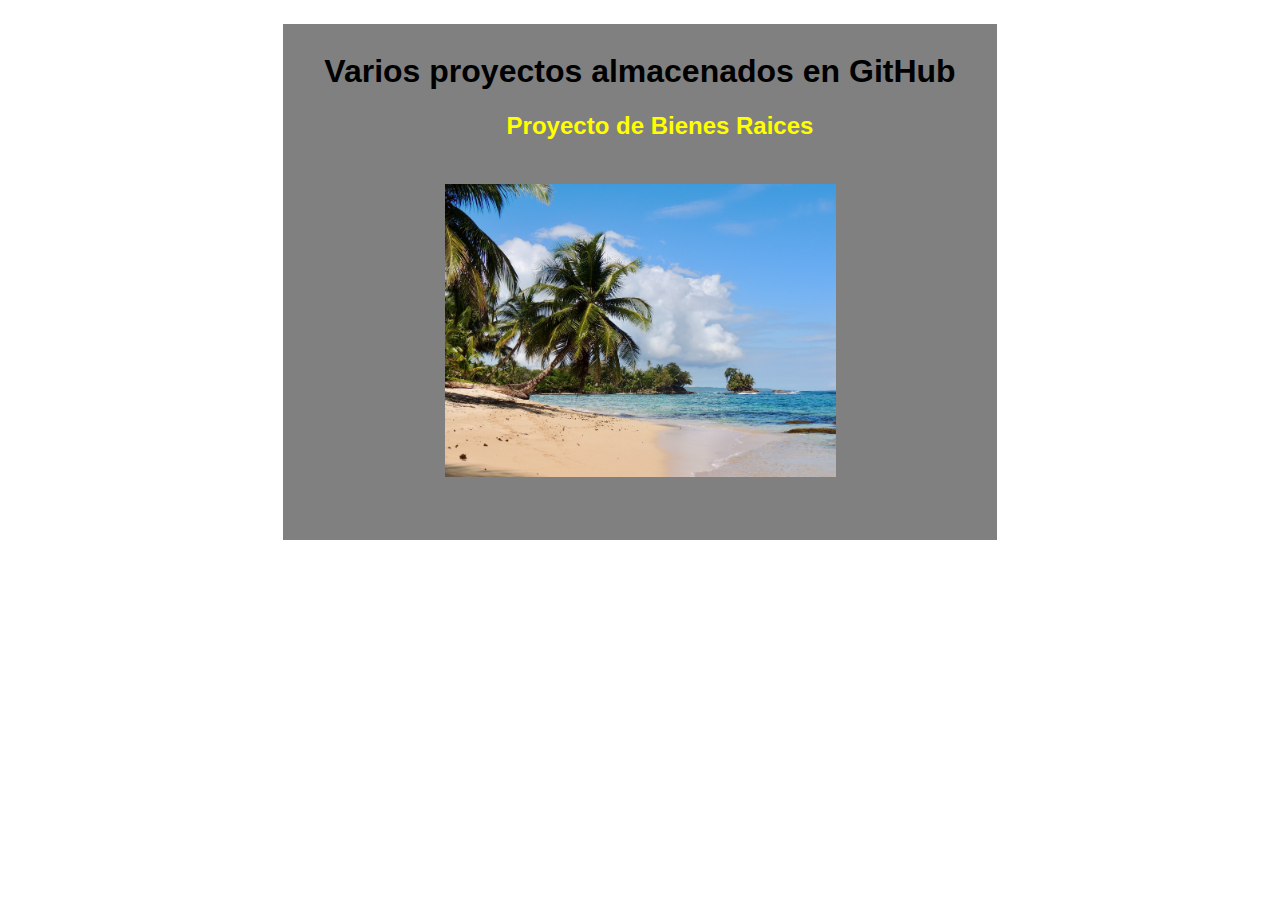
<file: index.html>
<!DOCTYPE html>
<html lang="es">

<head>
    <meta charset="UTF-8">
    <meta http-equiv="X-UA-Compatible" content="IE=edge">
    <meta name="viewport" content="width=device-width, initial-scale=1.0">
    <title>Portfolio Andres Marcillo</title>
    <link rel="stylesheet" href="styles/styles.css">
</head>

<body>
    <div class="backgrnd">
        <h1>Varios proyectos almacenados en GitHub</h1>
        <ul>
            <li>
                <h2><a href="Bienes_Raices/index.html" target="_blank">Proyecto de Bienes Raices</a></h2>
            </li>
        </ul>

        <img src="assets/img/playa.jpg" alt="None">
    </div>
    <br>
    <div class="imagen"></div>
</body>

</html>
</file>
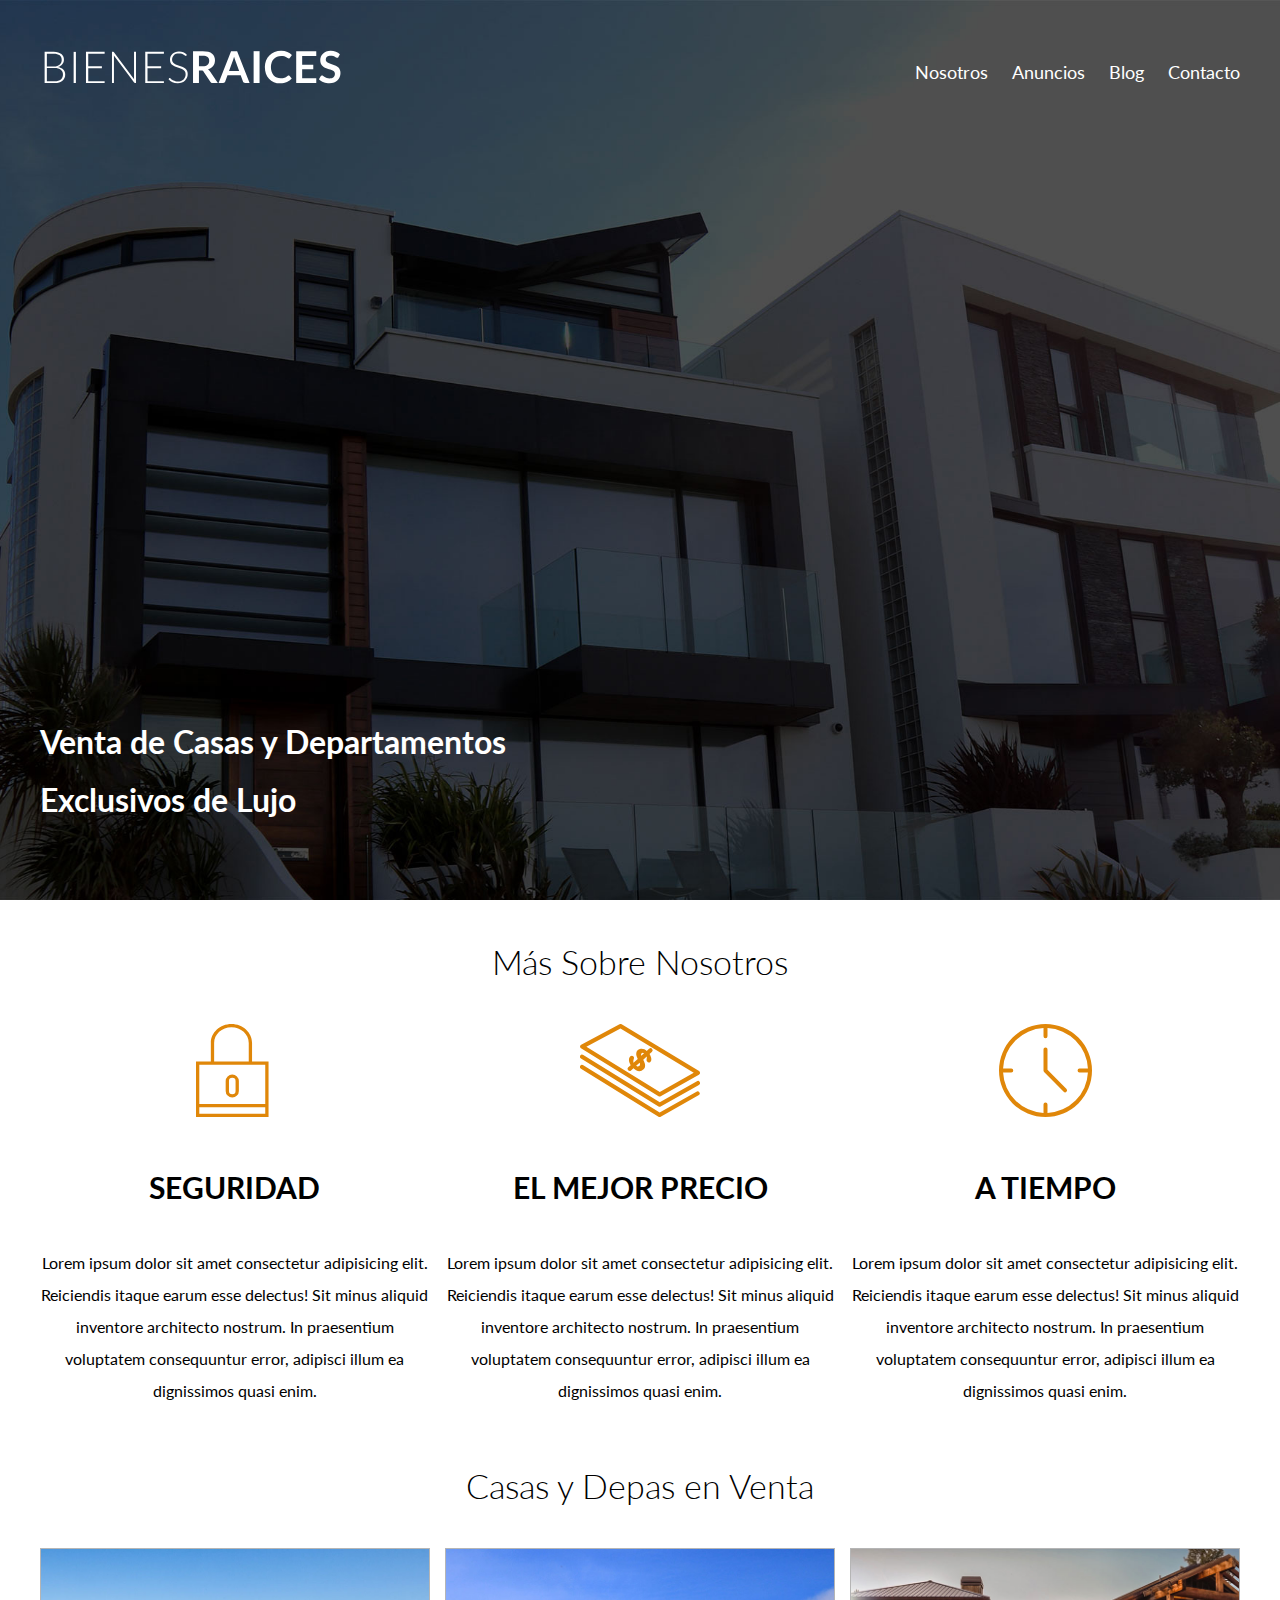
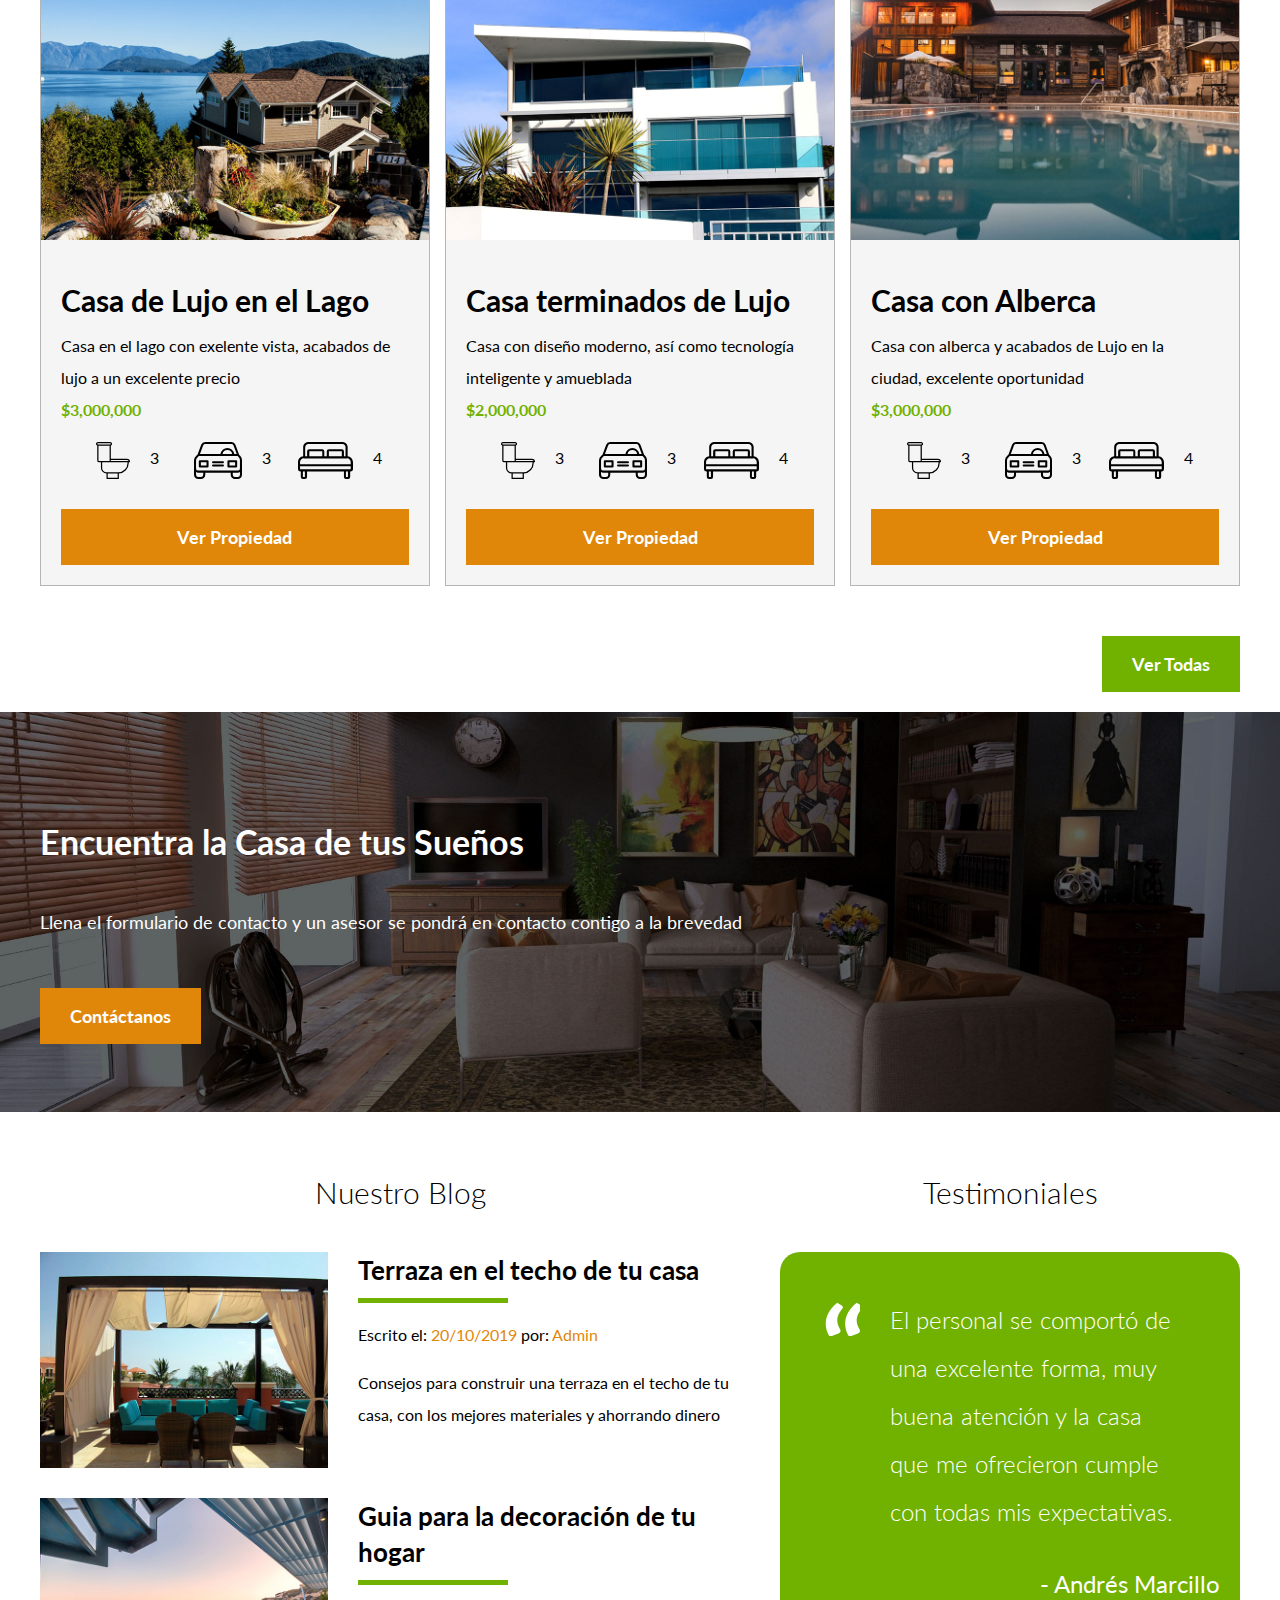
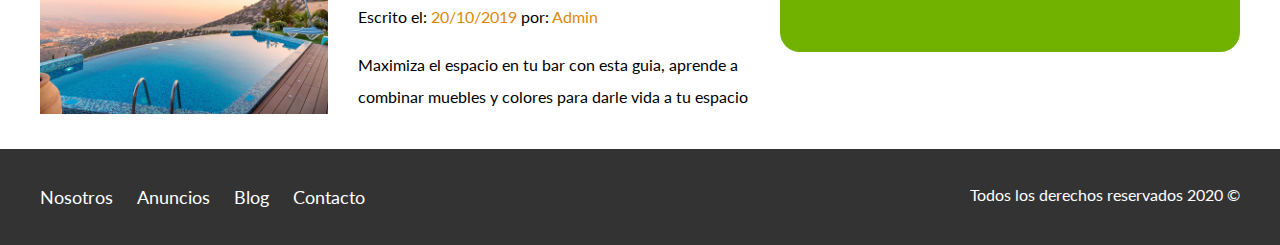
<file: Bienes_Raices/index.html>
<!DOCTYPE html>
<html lang="en">

<head>
    <meta charset="utf-8">
    <meta name="viewport" content="width=device-width, initial-scale=1.0">
    <meta http-equiv="X-UA-Compatible" content="ie=edge">
    <title>Bienes Raices</title>
    <link href="https://fonts.googleapis.com/css2?family=Lato:wght@300;400;700;900&display=swap" rel="stylesheet">
    <link rel="stylesheet" href="css/style.css">
    <link rel="stylesheet" href="css/normalize.css">

</head>

<body>
    <header class="site-header inicio">
        <div class="contenedor contenido-header">
            <div class="barra">
                <a href="/">
                    <img src="img/logo.svg" alt="Logotipo de Bienes Raices">
                </a>
                <nav class="navegacion">
                    <a href="nosotros.html">Nosotros</a>
                    <a href="anuncios.html">Anuncios</a>
                    <a href="blog.html">Blog</a>
                    <a href="contacto.html">Contacto</a>
                </nav>
            </div>
            <h1>Venta de Casas y Departamentos Exclusivos de Lujo</h1>
        </div>
    </header>

    <section class="contenedor seccion">
        <h2 class="fw-300 centrar-texto">Más Sobre Nosotros</h2>

        <div class="iconos-nosotros">
            <div class="icono">
                <img src="img/icono1.svg" alt="Ícono Seguridad">
                <h3>Seguridad</h3>
                <p>Lorem ipsum dolor sit amet consectetur adipisicing elit. Reiciendis itaque earum esse delectus! Sit minus aliquid inventore architecto nostrum. In praesentium voluptatem consequuntur error, adipisci illum ea dignissimos quasi enim.</p>
            </div>

            <div class="icono">
                <img src="img/icono2.svg" alt="Ícono Mejor Precio">
                <h3>El Mejor Precio</h3>
                <p>Lorem ipsum dolor sit amet consectetur adipisicing elit. Reiciendis itaque earum esse delectus! Sit minus aliquid inventore architecto nostrum. In praesentium voluptatem consequuntur error, adipisci illum ea dignissimos quasi enim.</p>
            </div>

            <div class="icono">
                <img src="img/icono3.svg" alt="Ícono a Tiempo">
                <h3>A Tiempo</h3>
                <p>Lorem ipsum dolor sit amet consectetur adipisicing elit. Reiciendis itaque earum esse delectus! Sit minus aliquid inventore architecto nostrum. In praesentium voluptatem consequuntur error, adipisci illum ea dignissimos quasi enim.</p>
            </div>
        </div>
    </section>

    <main class="seccion contenedor">
        <h2 class="fw-300 centrar-texto">Casas y Depas en Venta</h2>
        <div class="contenedor-anuncios">
            <div class="anuncio">
                <img src="img/anuncio1.jpg" alt="Anuncio casa en el lago">
                <div class="contenido-anuncio">
                    <h3>Casa de Lujo en el Lago</h3>
                    <p>Casa en el lago con exelente vista, acabados de lujo a un excelente precio</p>
                    <p class="precio">$3,000,000</p>
                    <ul class="iconos-caracteristicas">
                        <li>
                            <img src="img/icono_wc.svg" alt="icono wc">
                            <p>3</p>
                        </li>
                        <li>
                            <img src="img/icono_estacionamiento.svg" alt="">
                            <p>3</p>
                        </li>
                        <li>
                            <img src="img/icono_dormitorio.svg" alt="">
                            <p>4</p>
                        </li>
                    </ul>
                    <a href="anuncio.html" class="boton boton-amarillo d-block">Ver Propiedad</a>
                </div>
            </div>

            <div class="anuncio">
                <img src="img/anuncio2.jpg" alt="Anuncio casa de lujo">
                <div class="contenido-anuncio">
                    <h3>Casa terminados de Lujo</h3>
                    <p>Casa con diseño moderno, así como tecnología inteligente y amueblada</p>
                    <p class="precio">$2,000,000</p>
                    <ul class="iconos-caracteristicas">
                        <li>
                            <img src="img/icono_wc.svg" alt="icono wc">
                            <p>3</p>
                        </li>
                        <li>
                            <img src="img/icono_estacionamiento.svg" alt="">
                            <p>3</p>
                        </li>
                        <li>
                            <img src="img/icono_dormitorio.svg" alt="">
                            <p>4</p>
                        </li>
                    </ul>
                    <a href="anuncio.html" class="boton boton-amarillo d-block">Ver Propiedad</a>
                </div>
            </div>

            <div class="anuncio">
                <img src="img/anuncio3.jpg" alt="Anuncio casa con alberca">
                <div class="contenido-anuncio">
                    <h3>Casa con Alberca</h3>
                    <p>Casa con alberca y acabados de Lujo en la ciudad, excelente oportunidad</p>
                    <p class="precio">$3,000,000</p>
                    <ul class="iconos-caracteristicas">
                        <li>
                            <img src="img/icono_wc.svg" alt="icono wc">
                            <p>3</p>
                        </li>
                        <li>
                            <img src="img/icono_estacionamiento.svg" alt="">
                            <p>3</p>
                        </li>
                        <li>
                            <img src="img/icono_dormitorio.svg" alt="">
                            <p>4</p>
                        </li>
                    </ul>
                    <a href="anuncio.html" class="boton boton-amarillo d-block">Ver Propiedad</a>
                </div>
            </div>
        </div>
        <div class="ver-todas">
            <a href="anuncios.html" class="boton boton-verde">Ver Todas</a>
        </div>
    </main>

    <section class="imagen-contacto">
        <div class="contenedor contenido-contacto">
            <h2>Encuentra la Casa de tus Sueños</h2>
            <p>Llena el formulario de contacto y un asesor se pondrá en contacto contigo a la brevedad</p>
            <a href="contacto.html" class="boton boton-amarillo">Contáctanos</a>
        </div>
    </section>

    <div class="seccion-inferior contenedor seccion">
        <section class="blog">
            <h3 class="centrar-texto fw-300">Nuestro Blog</h3>
            <article class="entrada-blog">
                <div class="imagen">
                    <img src="img/blog1.jpg" alt="Entrada de blog">
                </div>
                <div class="texto-entrada">
                    <a href="entrada.html">
                        <h4>Terraza en el techo de tu casa</h4>
                    </a>
                    <p>Escrito el:<span> 20/10/2019 </span> por: <span> Admin </span></p>
                    <p>Consejos para construir una terraza en el techo de tu casa, con los mejores materiales y ahorrando dinero</p>
                </div>
            </article>
            <article class="entrada-blog">
                <div class="imagen">
                    <img src="img/blog2.jpg" alt="Entrada de blog 2">
                </div>
                <div class="texto-entrada">
                    <a href="entrada.html">
                        <h4>Guia para la decoración de tu hogar</h4>
                    </a>
                    <p>Escrito el:<span> 20/10/2019 </span> por: <span> Admin </span></p>
                    <p>Maximiza el espacio en tu bar con esta guia, aprende a combinar muebles y colores para darle vida a tu espacio</p>
                </div>
            </article>
        </section>

        <section class="testimoniales">
            <h3 class="centrar-texto fw-300">Testimoniales</h3>
            <div class="testimonial">
                <blockquote>
                    El personal se comportó de una excelente forma, muy buena atención y la casa que me ofrecieron cumple con todas mis expectativas.
                </blockquote>

                <p>- Andrés Marcillo</p>
            </div>
        </section>
    </div>

    <footer class="site-footer seccion">
        <div class="contenedor contenedor-footer">
            <nav class="navegacion">
                <a href="nosotros.html">Nosotros</a>
                <a href="anuncios.html">Anuncios</a>
                <a href="blog.html">Blog</a>
                <a href="contacto.html">Contacto</a>
            </nav>
            <p class="copyright">Todos los derechos reservados 2020 &copy; </p>
        </div>
    </footer>
</body>

</html>
</file>
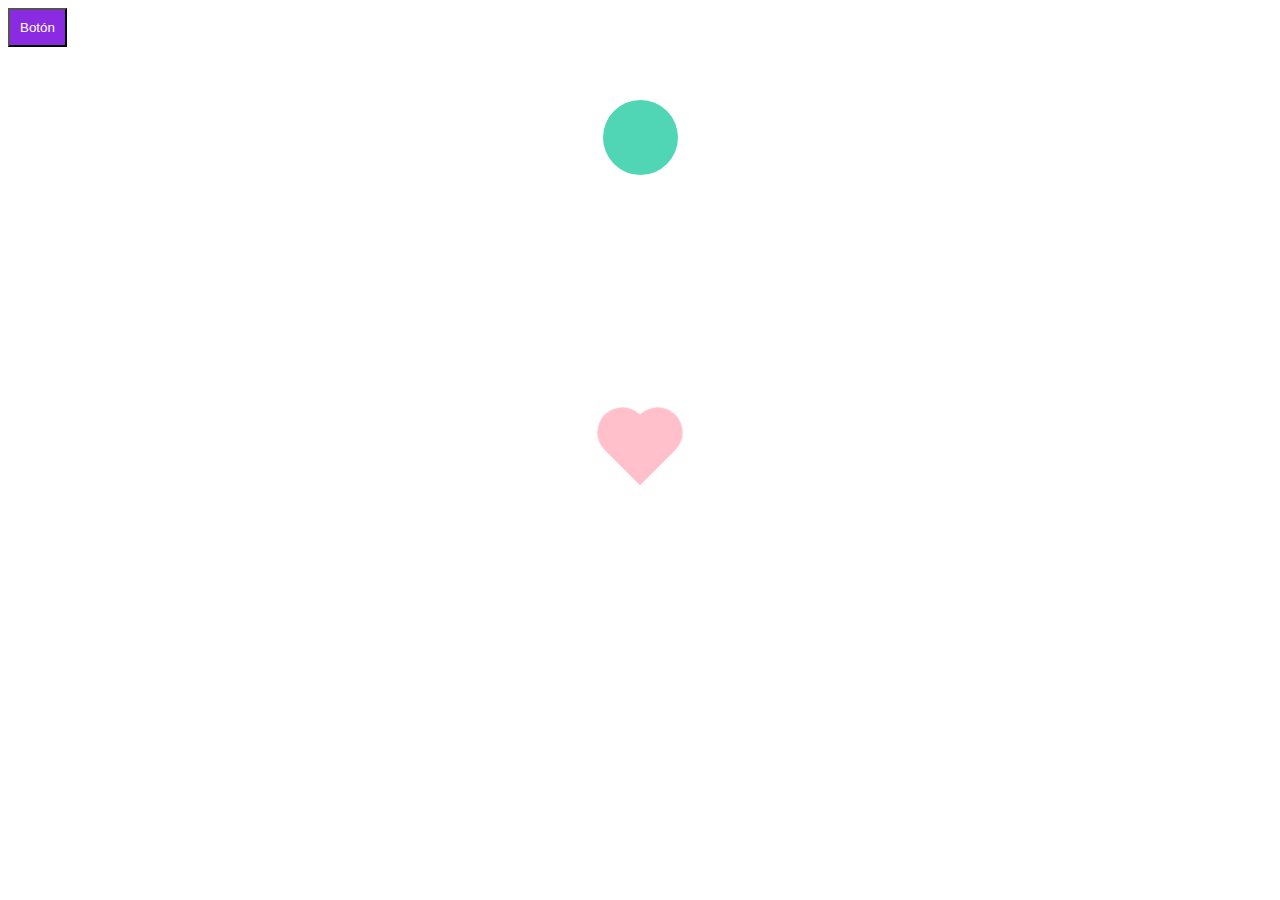
<file: practice.html>
<!DOCTYPE html>
<html lang="es">

<head>
    <meta charset="UTF-8">
    <meta http-equiv="X-UA-Compatible" content="IE=edge">
    <meta name="viewport" content="width=device-width, initial-scale=1.0">
    <title>Practicas</title>
    <link href="styles/styles.css" rel="stylesheet" />
</head>

<body>
    <div class="back"></div>
    <div class="heart"></div>
    <div class="animation"></div>
    <button class="boton">Botón</button>
</body>

</html>
</file>
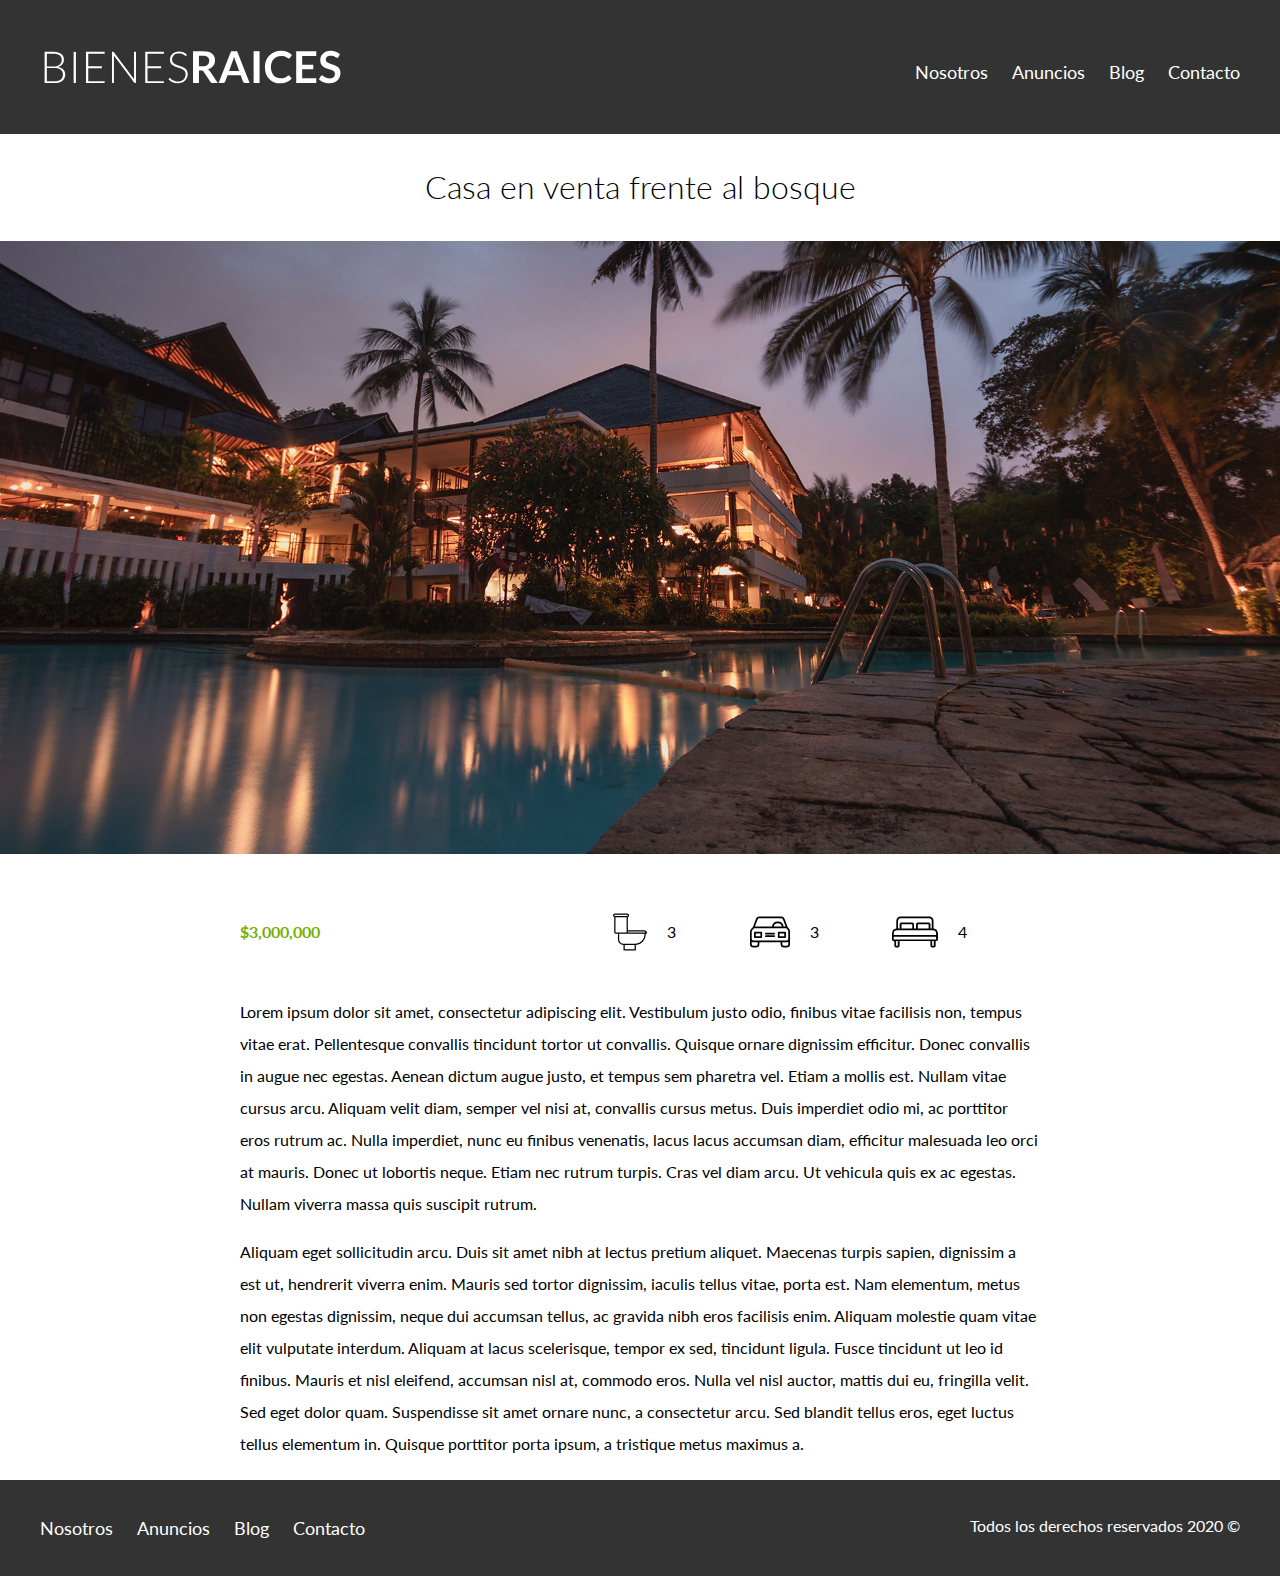
<file: Bienes_Raices/anuncio.html>
<!DOCTYPE html>
<html lang="en">
<head>
	<meta charset="utf-8">
	<meta name="viewport" content="width=device-width, initial-scale=1.0">
	<meta http-equiv="X-UA-Compatible" content="ie=edge">
	<title>Bienes Raices</title>
	<link href="https://fonts.googleapis.com/css2?family=Lato:wght@300;400;700;900&display=swap" rel="stylesheet"> 
	<link rel="stylesheet" href="css/style.css">
	<link rel="stylesheet" href="css/normalize.css">
	
</head>
<body>
	<header class="site-header">
		<div class="contenedor contenido-header">
			<div class="barra">
				<a href="/">
					<img src="img/logo.svg" alt="Logotipo de Bienes Raices">
				</a>
				<nav class="navegacion">
					<a href="nosotros.html">Nosotros</a>
					<a href="anuncios.html">Anuncios</a>
					<a href="blog.html">Blog</a>
					<a href="contacto.html">Contacto</a>
				</nav>
			</div>
		</div>
	</header>
    
    <h1 class="fw-300 centrar-texto">Casa en venta frente al bosque</h1>
    <img src="img/destacada.jpg" alt="Imagen Anuncio">
    
    <main class="contenedor seccion contenido-centrado">
        <div class="resumen-propiedad">
            <p class="precio">$3,000,000</p>
            <ul class="iconos-caracteristicas">
                <li>
                    <img src="img/icono_wc.svg" alt="icono wc">
                    <p>3</p>
                </li>
                <li>
                    <img src="img/icono_estacionamiento.svg" alt="">
                    <p>3</p>
                </li>
                <li>
                    <img src="img/icono_dormitorio.svg" alt="">
                    <p>4</p>
                </li>
            </ul>
        </div><!--resumen-propiedad-->
        <p>Lorem ipsum dolor sit amet, consectetur adipiscing elit. Vestibulum justo odio, finibus vitae facilisis non, tempus vitae erat. Pellentesque convallis tincidunt tortor ut convallis. Quisque ornare dignissim efficitur. Donec convallis in augue nec egestas. Aenean dictum augue justo, et tempus sem pharetra vel. Etiam a mollis est. Nullam vitae cursus arcu. Aliquam velit diam, semper vel nisi at, convallis cursus metus. Duis imperdiet odio mi, ac porttitor eros rutrum ac. Nulla imperdiet, nunc eu finibus venenatis, lacus lacus accumsan diam, efficitur malesuada leo orci at mauris. Donec ut lobortis neque. Etiam nec rutrum turpis. Cras vel diam arcu. Ut vehicula quis ex ac egestas. Nullam viverra massa quis suscipit rutrum.</p>

        <p>Aliquam eget sollicitudin arcu. Duis sit amet nibh at lectus pretium aliquet. Maecenas turpis sapien, dignissim a est ut, hendrerit viverra enim. Mauris sed tortor dignissim, iaculis tellus vitae, porta est. Nam elementum, metus non egestas dignissim, neque dui accumsan tellus, ac gravida nibh eros facilisis enim. Aliquam molestie quam vitae elit vulputate interdum. Aliquam at lacus scelerisque, tempor ex sed, tincidunt ligula. Fusce tincidunt ut leo id finibus. Mauris et nisl eleifend, accumsan nisl at, commodo eros. Nulla vel nisl auctor, mattis dui eu, fringilla velit. Sed eget dolor quam. Suspendisse sit amet ornare nunc, a consectetur arcu. Sed blandit tellus eros, eget luctus tellus elementum in. Quisque porttitor porta ipsum, a tristique metus maximus a.</p>
    </main>
	<footer class="site-footer seccion">
		<div class="contenedor contenedor-footer">
			<nav class="navegacion">
				<a href="nosotros.html">Nosotros</a>
				<a href="anuncios.html">Anuncios</a>
				<a href="blog.html">Blog</a>
				<a href="contacto.html">Contacto</a>
			</nav>
			<p class="copyright">Todos los derechos reservados 2020 &copy; </p>
		</div>
	</footer>
</body>
</html>
</file>
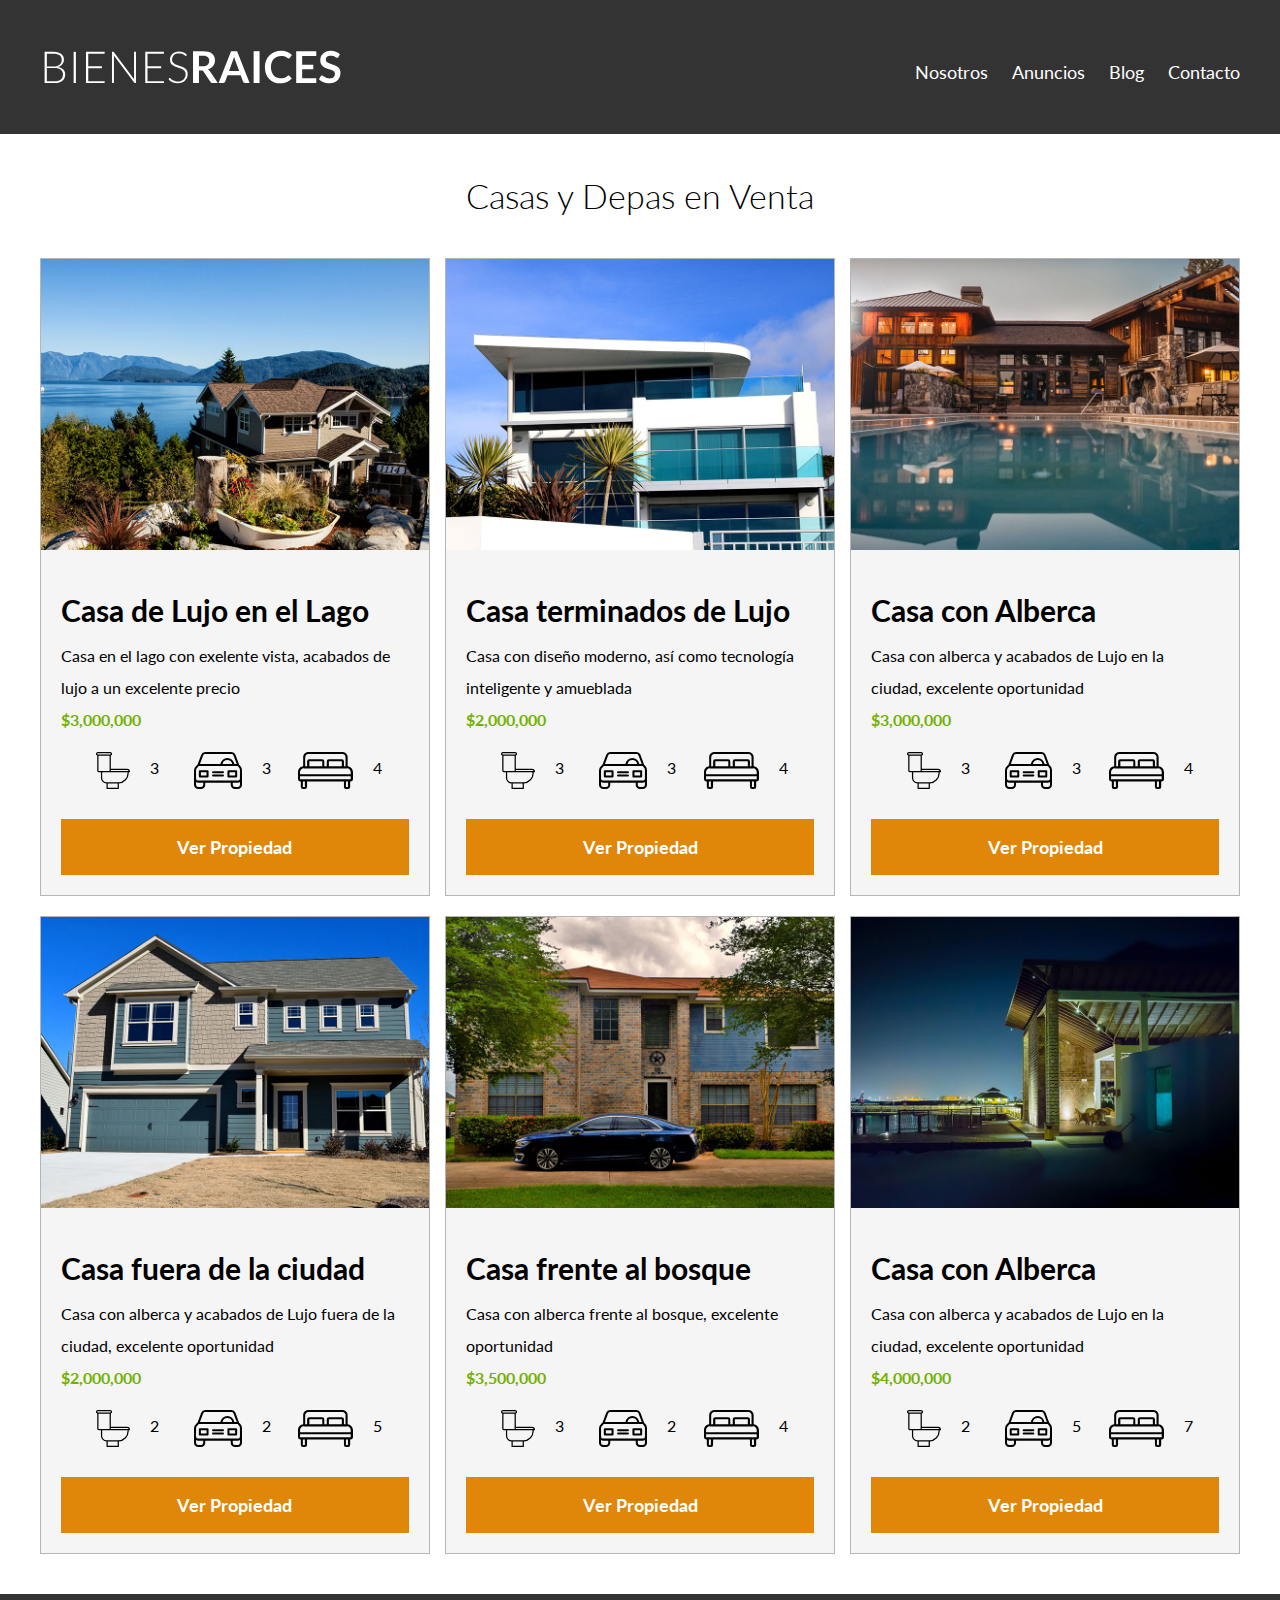
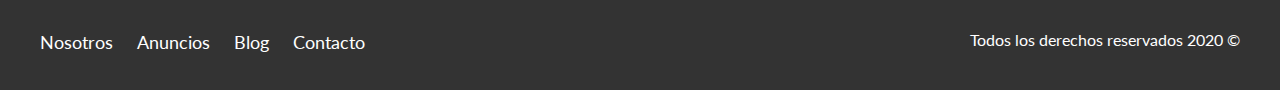
<file: Bienes_Raices/anuncios.html>
<!DOCTYPE html>
<html lang="en">
<head>
	<meta charset="utf-8">
	<meta name="viewport" content="width=device-width, initial-scale=1.0">
	<meta http-equiv="X-UA-Compatible" content="ie=edge">
	<title>Bienes Raices</title>
	<link href="https://fonts.googleapis.com/css2?family=Lato:wght@300;400;700;900&display=swap" rel="stylesheet"> 
	<link rel="stylesheet" href="css/style.css">
	<link rel="stylesheet" href="css/normalize.css">
	
</head>
<body>
	<header class="site-header">
		<div class="contenedor contenido-header">
			<div class="barra">
				<a href="/">
					<img src="img/logo.svg" alt="Logotipo de Bienes Raices">
				</a>
				<nav class="navegacion">
					<a href="nosotros.html">Nosotros</a>
					<a href="anuncios.html">Anuncios</a>
					<a href="blog.html">Blog</a>
					<a href="contacto.html">Contacto</a>
				</nav>
			</div>
		</div>
    </header>
    
    <main class="seccion contenedor">
		<h2 class="fw-300 centrar-texto">Casas y Depas en Venta</h2>
		<div class="contenedor-anuncios">
			<div class="anuncio">
				<img src="img/anuncio1.jpg" alt="Anuncio casa en el lago">
				<div class="contenido-anuncio">
					<h3>Casa de Lujo en el Lago</h3>
					<p>Casa en el lago con exelente vista, acabados de lujo a un excelente precio</p>
					<p class="precio">$3,000,000</p>
					<ul class="iconos-caracteristicas">
						<li>
							<img src="img/icono_wc.svg" alt="icono wc">
							<p>3</p>
						</li>
						<li>
							<img src="img/icono_estacionamiento.svg" alt="">
							<p>3</p>
						</li>
						<li>
							<img src="img/icono_dormitorio.svg" alt="">
							<p>4</p>
						</li>
					</ul>
					<a href="anuncio.html" class="boton boton-amarillo d-block">Ver Propiedad</a>
				</div><!--contenido anuncio-->
            </div><!--anuncio-->

			<div class="anuncio">
				<img src="img/anuncio2.jpg" alt="Anuncio casa de lujo">
				<div class="contenido-anuncio">
					<h3>Casa terminados de Lujo</h3>
					<p>Casa con diseño moderno, así como tecnología inteligente y amueblada</p>
					<p class="precio">$2,000,000</p>
					<ul class="iconos-caracteristicas">
						<li>
							<img src="img/icono_wc.svg" alt="icono wc">
							<p>3</p>
						</li>
						<li>
							<img src="img/icono_estacionamiento.svg" alt="">
							<p>3</p>
						</li>
						<li>
							<img src="img/icono_dormitorio.svg" alt="">
							<p>4</p>
						</li>
					</ul>
					<a href="anuncio.html" class="boton boton-amarillo d-block">Ver Propiedad</a>
				</div><!--contenido anuncio-->
            </div><!--anuncio-->

			<div class="anuncio">
				<img src="img/anuncio3.jpg" alt="Anuncio casa con alberca">
				<div class="contenido-anuncio">
					<h3>Casa con Alberca</h3>
					<p>Casa con alberca y acabados de Lujo en la ciudad, excelente oportunidad</p>
					<p class="precio">$3,000,000</p>
					<ul class="iconos-caracteristicas">
						<li>
							<img src="img/icono_wc.svg" alt="icono wc">
							<p>3</p>
						</li>
						<li>
							<img src="img/icono_estacionamiento.svg" alt="">
							<p>3</p>
						</li>
						<li>
							<img src="img/icono_dormitorio.svg" alt="">
							<p>4</p>
						</li>
					</ul>
					<a href="anuncio.html"class="boton boton-amarillo d-block">Ver Propiedad</a>
				</div><!--contenido anuncio-->
            </div><!--anuncio-->
            
            <div class="anuncio">
				<img src="img/anuncio4.jpg" alt="Anuncio casa de lujo">
				<div class="contenido-anuncio">
					<h3>Casa fuera de la ciudad</h3>
					<p>Casa con alberca y acabados de Lujo fuera de la ciudad, excelente oportunidad</p>
					<p class="precio">$2,000,000</p>
					<ul class="iconos-caracteristicas">
						<li>
							<img src="img/icono_wc.svg" alt="icono wc">
							<p>2</p>
						</li>
						<li>
							<img src="img/icono_estacionamiento.svg" alt="">
							<p>2</p>
						</li>
						<li>
							<img src="img/icono_dormitorio.svg" alt="">
							<p>5</p>
						</li>
					</ul>
					<a href="anuncio.html"class="boton boton-amarillo d-block">Ver Propiedad</a>
				</div><!--contenido anuncio-->
            </div><!--anuncio-->
            
            <div class="anuncio">
				<img src="img/anuncio5.jpg" alt="Anuncio frente al bosque">
				<div class="contenido-anuncio">
					<h3>Casa frente al bosque</h3>
					<p>Casa con alberca frente al bosque, excelente oportunidad</p>
					<p class="precio">$3,500,000</p>
					<ul class="iconos-caracteristicas">
						<li>
							<img src="img/icono_wc.svg" alt="icono wc">
							<p>3</p>
						</li>
						<li>
							<img src="img/icono_estacionamiento.svg" alt="">
							<p>2</p>
						</li>
						<li>
							<img src="img/icono_dormitorio.svg" alt="">
							<p>4</p>
						</li>
					</ul>
					<a href="anuncio.html"class="boton boton-amarillo d-block">Ver Propiedad</a>
				</div><!--contenido anuncio-->
            </div><!--anuncio-->
            
            <div class="anuncio">
				<img src="img/anuncio6.jpg" alt="Anuncio casa con alberca">
				<div class="contenido-anuncio">
					<h3>Casa con Alberca</h3>
					<p>Casa con alberca y acabados de Lujo en la ciudad, excelente oportunidad</p>
					<p class="precio">$4,000,000</p>
					<ul class="iconos-caracteristicas">
						<li>
							<img src="img/icono_wc.svg" alt="icono wc">
							<p>2</p>
						</li>
						<li>
							<img src="img/icono_estacionamiento.svg" alt="">
							<p>5</p>
						</li>
						<li>
							<img src="img/icono_dormitorio.svg" alt="">
							<p>7</p>
						</li>
					</ul>
					<a href="anuncio.html"class="boton boton-amarillo d-block">Ver Propiedad</a>
				</div><!--contenido anuncio-->
			</div><!--anuncio-->
		</div>
	</main>
    
	<footer class="site-footer seccion">
		<div class="contenedor contenedor-footer">
			<nav class="navegacion">
				<a href="nosotros.html">Nosotros</a>
				<a href="anuncios.html">Anuncios</a>
				<a href="blog.html">Blog</a>
				<a href="contacto.html">Contacto</a>
			</nav>
			<p class="copyright">Todos los derechos reservados 2020 &copy; </p>
		</div>
	</footer>
</body>
</html>
</file>
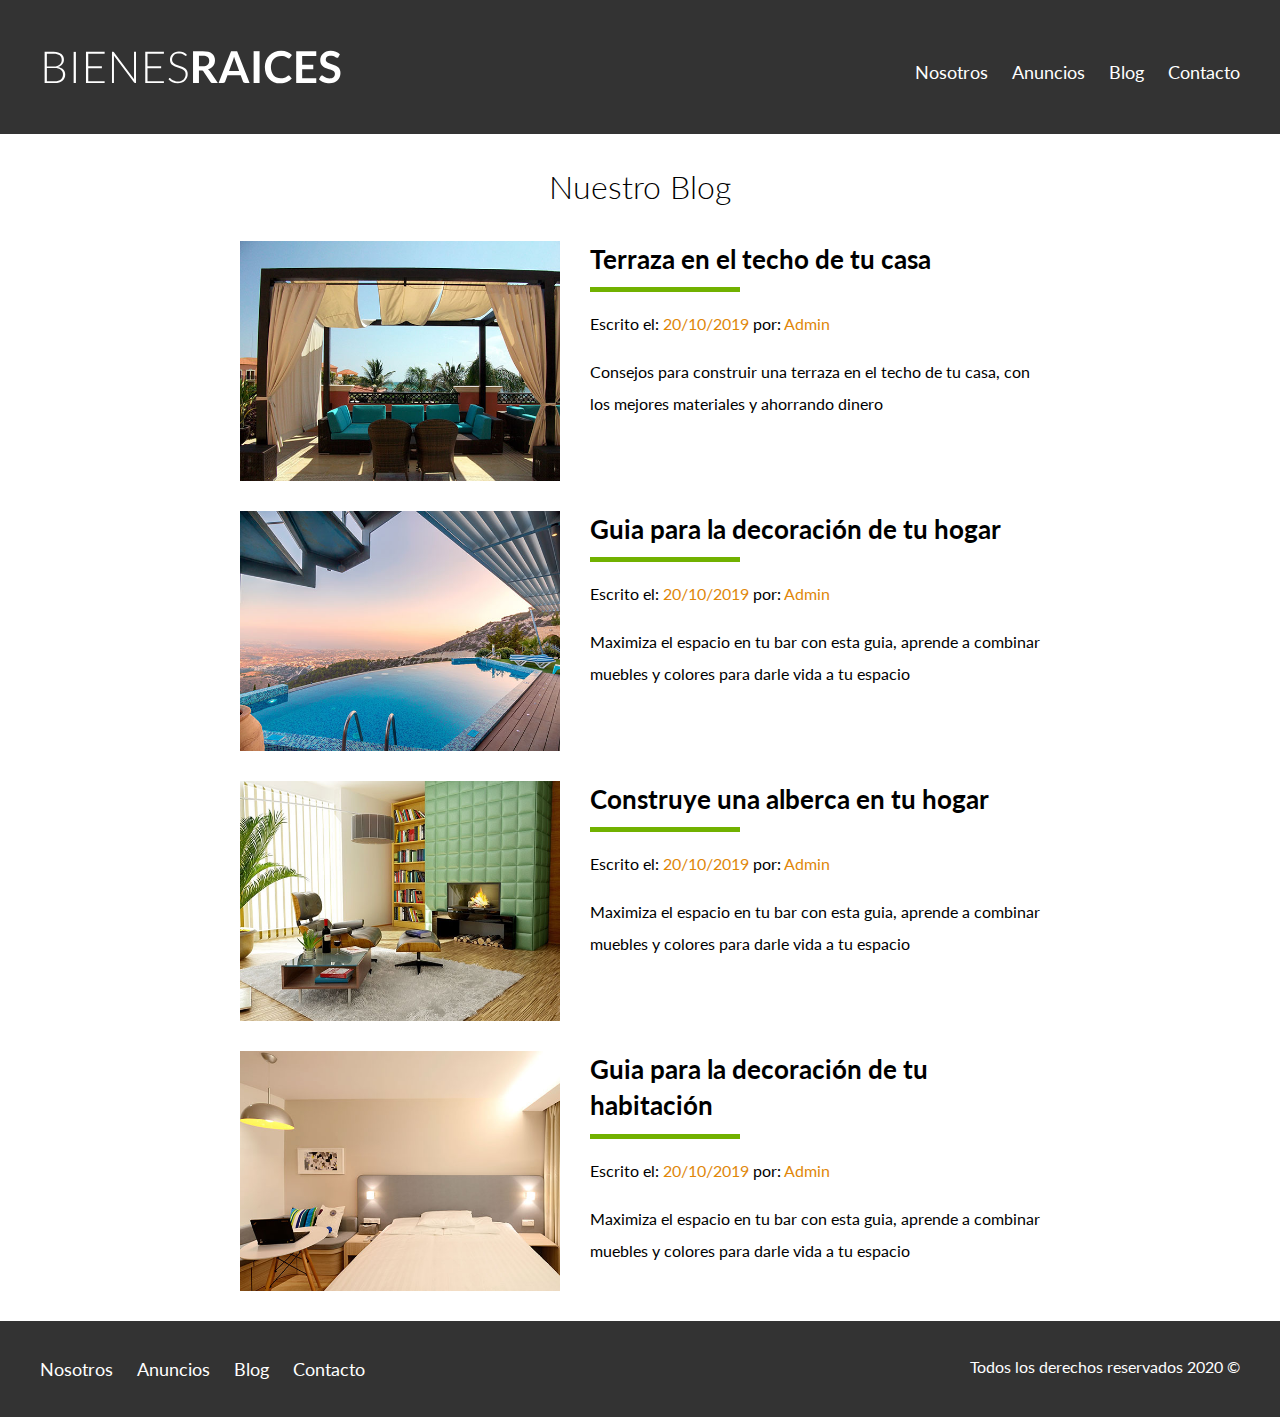
<file: Bienes_Raices/blog.html>
<!DOCTYPE html>
<html lang="en">
<head>
	<meta charset="utf-8">
	<meta name="viewport" content="width=device-width, initial-scale=1.0">
	<meta http-equiv="X-UA-Compatible" content="ie=edge">
	<title>Bienes Raices</title>
	<link href="https://fonts.googleapis.com/css2?family=Lato:wght@300;400;700;900&display=swap" rel="stylesheet"> 
	<link rel="stylesheet" href="css/style.css">
	<link rel="stylesheet" href="css/normalize.css">
	
</head>
<body>
	<header class="site-header">
		<div class="contenedor contenido-header">
			<div class="barra">
				<a href="/">
					<img src="img/logo.svg" alt="Logotipo de Bienes Raices">
				</a>
				<nav class="navegacion">
					<a href="nosotros.html">Nosotros</a>
					<a href="anuncios.html">Anuncios</a>
					<a href="blog.html">Blog</a>
					<a href="contacto.html">Contacto</a>
				</nav>
			</div>
		</div>
	</header>
       
    <main class="contenedor seccion contenido-centrado">
        <h1 class="fw-300 centrar-texto">Nuestro Blog</h1> 
        <article class="entrada-blog">
            <div class="imagen">
                <img src="img/blog1.jpg" alt="Entrada de blog">
            </div>
            <div class="texto-entrada">
                <a href="entrada.html">
                    <h4>Terraza en el techo de tu casa</h4>
                </a>
                <p>Escrito el:<span> 20/10/2019 </span> por: <span> Admin </span></p>
                <p>Consejos para construir una terraza en el techo de tu casa, con los mejores materiales y ahorrando dinero</p>
            </div>
        </article>

        <article class="entrada-blog">
            <div class="imagen">
                <img src="img/blog2.jpg" alt="Entrada de blog 2">
            </div>
            <div class="texto-entrada">
                <a href="entrada.html">
                    <h4>Guia para la decoración de tu hogar</h4>
                </a>	
                <p>Escrito el:<span> 20/10/2019 </span> por: <span> Admin </span></p>
                <p>Maximiza el espacio en tu bar con esta guia, aprende a combinar muebles y colores para darle vida a tu espacio</p>
            </div>
        </article>
        
        <article class="entrada-blog">
            <div class="imagen">
                <img src="img/blog3.jpg" alt="Entrada de blog 2">
            </div>
            <div class="texto-entrada">
                <a href="entrada.html">
                    <h4>Construye una alberca en tu hogar</h4>
                </a>	
                <p>Escrito el:<span> 20/10/2019 </span> por: <span> Admin </span></p>
                <p>Maximiza el espacio en tu bar con esta guia, aprende a combinar muebles y colores para darle vida a tu espacio</p>
            </div>
        </article>
        
        <article class="entrada-blog">
            <div class="imagen">
                <img src="img/blog4.jpg" alt="Entrada de blog 2">
            </div>
            <div class="texto-entrada">
                <a href="entrada.html">
                    <h4>Guia para la decoración de tu habitación</h4>
                </a>	
                <p>Escrito el:<span> 20/10/2019 </span> por: <span> Admin </span></p>
                <p>Maximiza el espacio en tu bar con esta guia, aprende a combinar muebles y colores para darle vida a tu espacio</p>
            </div>
        </article>
    </main>
	<footer class="site-footer seccion">
		<div class="contenedor contenedor-footer">
			<nav class="navegacion">
				<a href="nosotros.html">Nosotros</a>
				<a href="anuncios.html">Anuncios</a>
				<a href="blog.html">Blog</a>
				<a href="contacto.html">Contacto</a>
			</nav>
			<p class="copyright">Todos los derechos reservados 2020 &copy; </p>
		</div>
	</footer>
</body>
</html>
</file>
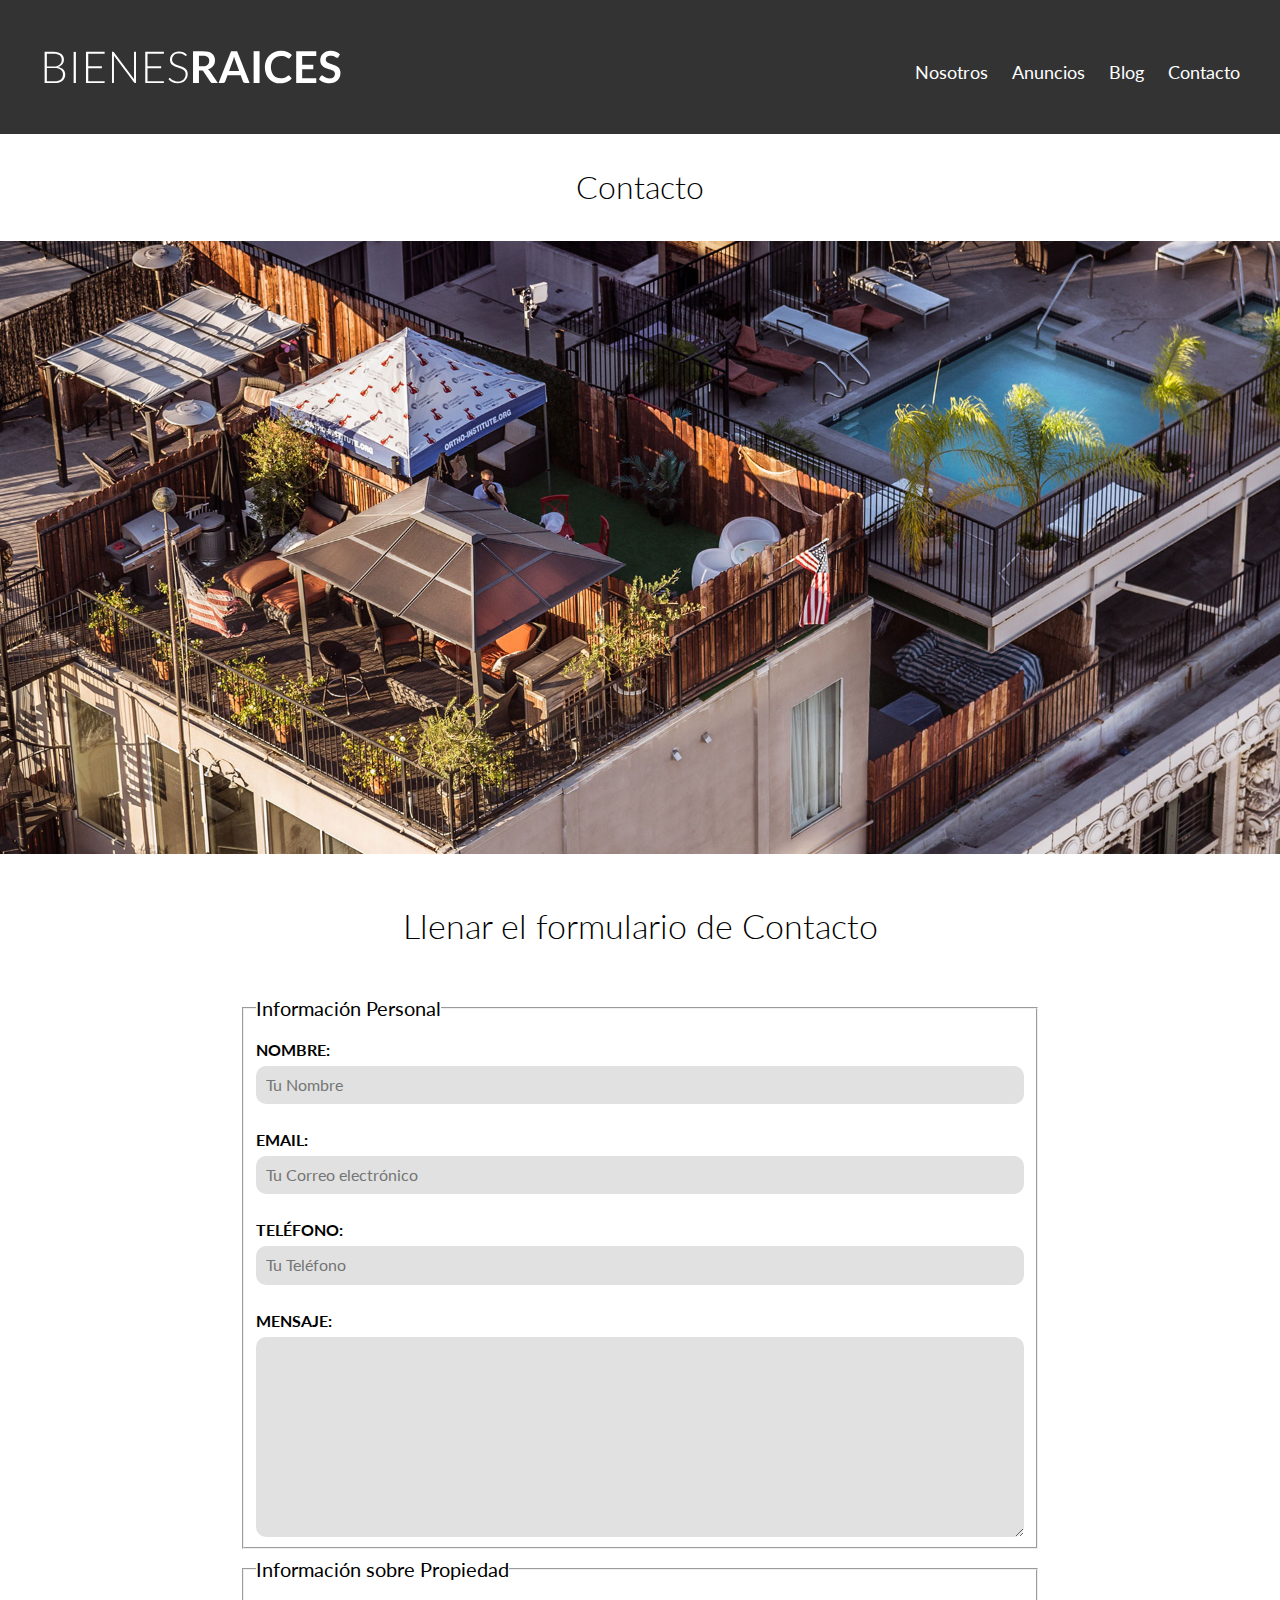
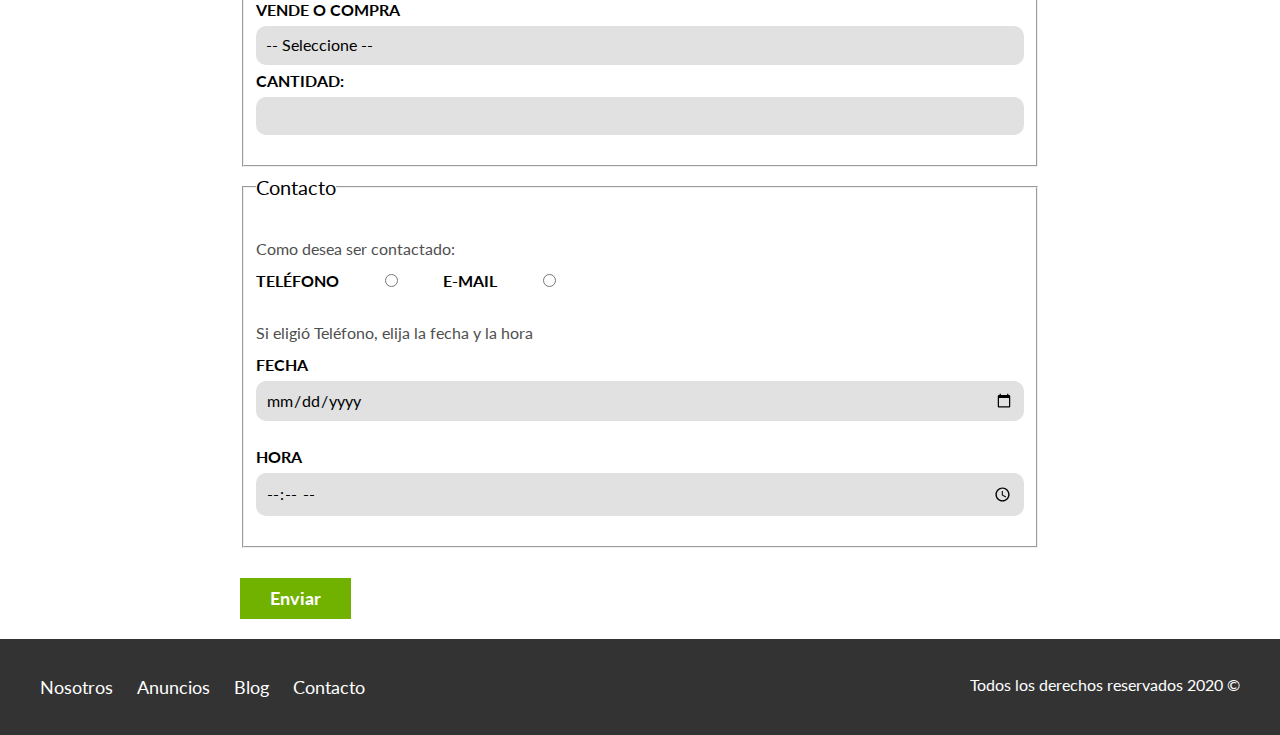
<file: Bienes_Raices/contacto.html>
<!DOCTYPE html>
<html lang="en">
<head>
	<meta charset="utf-8">
	<meta name="viewport" content="width=device-width, initial-scale=1.0">
	<meta http-equiv="X-UA-Compatible" content="ie=edge">
	<title>Bienes Raices</title>
	<link href="https://fonts.googleapis.com/css2?family=Lato:wght@300;400;700;900&display=swap" rel="stylesheet"> 
	<link rel="stylesheet" href="css/style.css">
	<link rel="stylesheet" href="css/normalize.css">
	
</head>
<body>
	<header class="site-header">
		<div class="contenedor contenido-header">
			<div class="barra">
				<a href="/">
					<img src="img/logo.svg" alt="Logotipo de Bienes Raices">
				</a>
				<nav class="navegacion">
					<a href="nosotros.html">Nosotros</a>
					<a href="anuncios.html">Anuncios</a>
					<a href="blog.html">Blog</a>
					<a href="contacto.html">Contacto</a>
				</nav>
			</div>
		</div>
	</header>
    
    <h1 class="fw-300 centrar-texto">Contacto</h1>
    <img src="img/destacada3.jpg" alt="Imagen Principal">

    <main class="contenedor seccion contenido-centrado">
        <h2 class="fw-300 centrar-texto">Llenar el formulario de Contacto</h2>

        <form class="contacto" action="">
			<fieldset>
				<legend>Información Personal</legend>

				<label for="nombre">Nombre:</label>
				<input type="text" id="nombre" placeholder="Tu Nombre">

				<label for="email">Email:</label>
				<input type="email" id="email" placeholder="Tu Correo electrónico" required>

				<label for="telefono">Teléfono:</label>
				<input type="tel" id="telefono" placeholder="Tu Teléfono" required>

				<label for="mensaje">Mensaje:</label>
				<textarea id="mensaje"></textarea>
			</fieldset>

			<fieldset>
				<legend>Información sobre Propiedad</legend>

				<label for="opciones">Vende o Compra</label>
				<select id="opciones">
					<option value="" disabled selected>-- Seleccione --</option>
					<option value="Compra">Compra</option>
					<option value="Vende">Vende</option>
				</select>

				<label for="cantidad">Cantidad:</label>
				<input type="number" min="0">
			</fieldset>

			<fieldset>
				<legend>Contacto</legend>

				<p>Como desea ser contactado:</p>

				<div class="forma-contacto">
					<label for="telefon">Teléfono</label>
					<input type="radio" name="contacto" id="telefon">

					<label for="correo">E-mail</label>
					<input type="radio" name="contacto" id="correo">
				</div>

				<p>Si eligió Teléfono, elija la fecha y la hora</p>

				<label for="fecha">Fecha</label>
				<input type="date" id="fecha">
				<label for="hora">Hora</label>
				<input type="time" id="hora">
			</fieldset>
			<input type="submit" value="Enviar" class="boton boton-verde">
        </form>
    </main>

	<footer class="site-footer seccion">
		<div class="contenedor contenedor-footer">
			<nav class="navegacion">
				<a href="nosotros.html">Nosotros</a>
				<a href="anuncios.html">Anuncios</a>
				<a href="blog.html">Blog</a>
				<a href="contacto.html">Contacto</a>
			</nav>
			<p class="copyright">Todos los derechos reservados 2020 &copy; </p>
		</div>
	</footer>
</body>
</html>
</file>
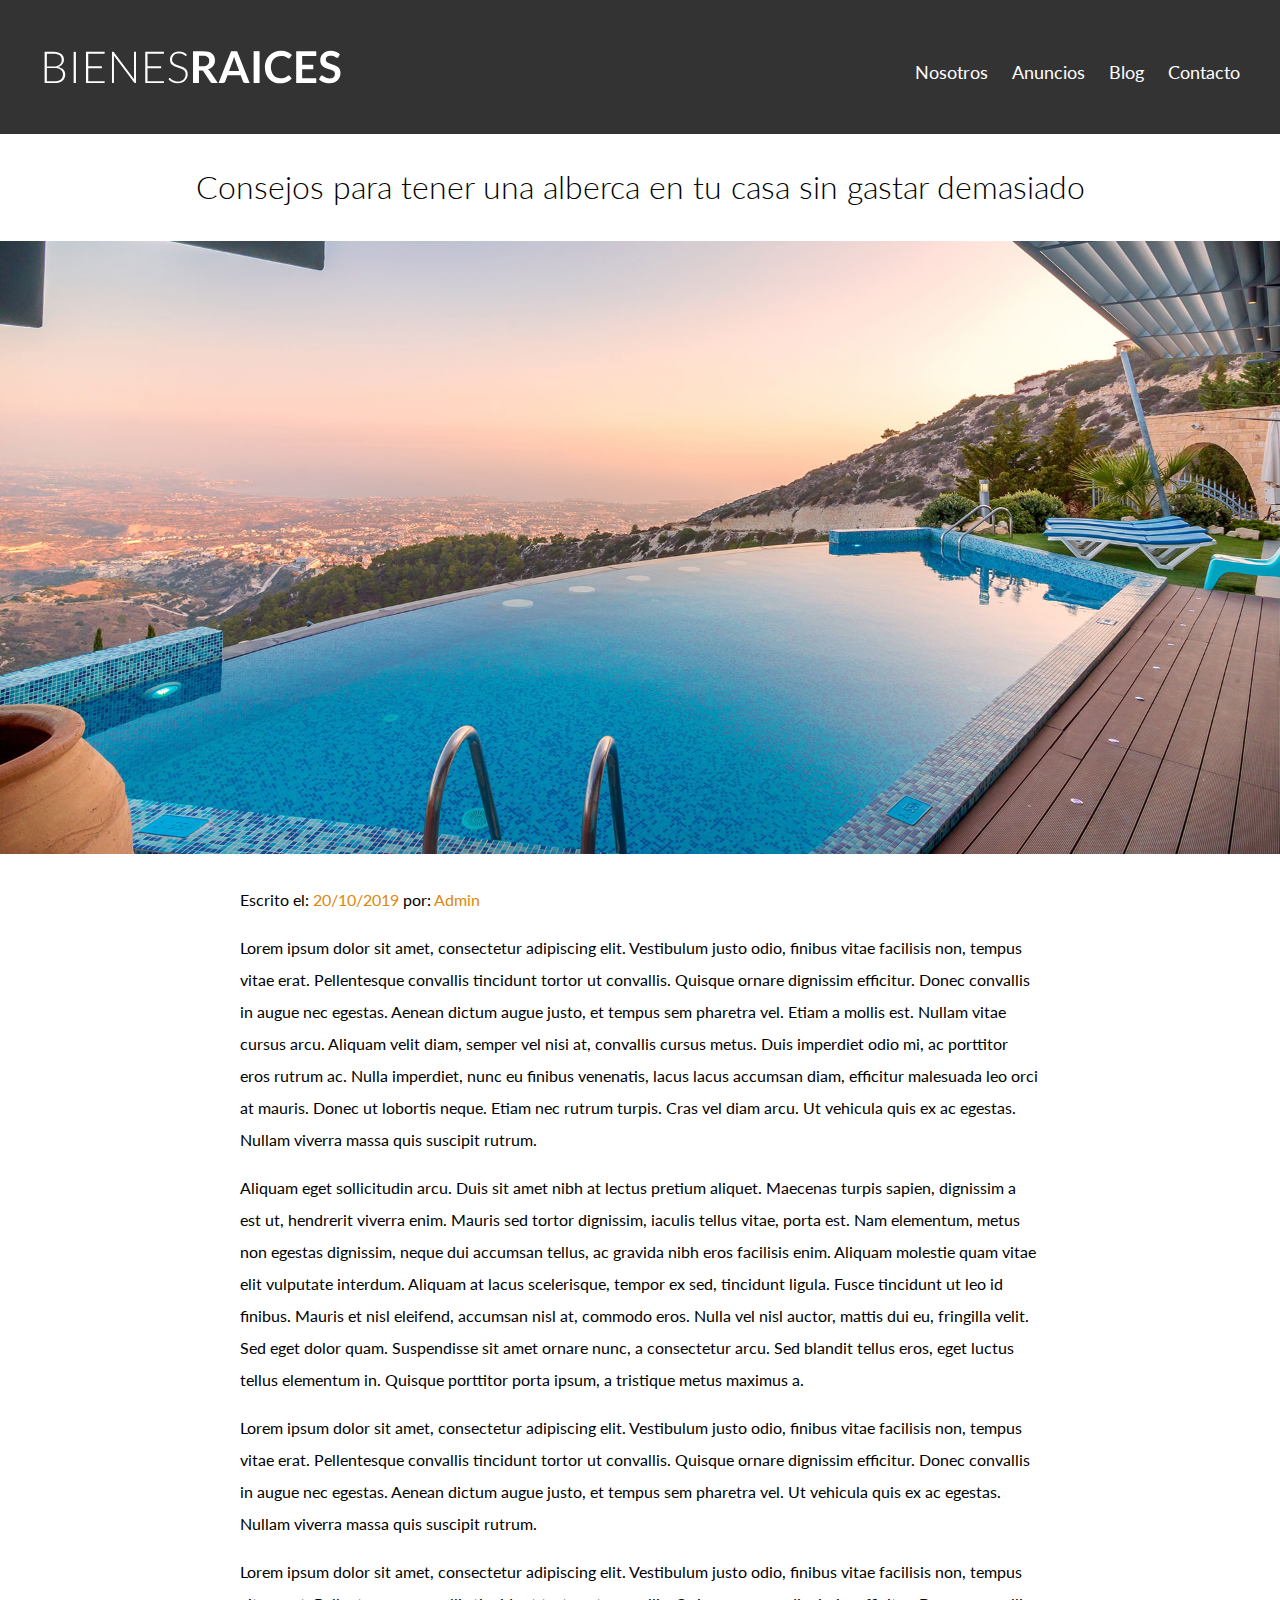
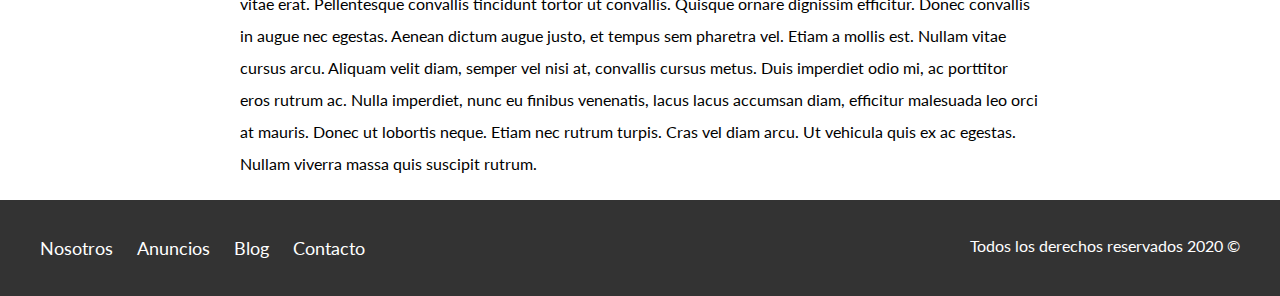
<file: Bienes_Raices/entrada.html>
<!DOCTYPE html>
<html lang="en">
<head>
	<meta charset="utf-8">
	<meta name="viewport" content="width=device-width, initial-scale=1.0">
	<meta http-equiv="X-UA-Compatible" content="ie=edge">
	<title>Bienes Raices</title>
	<link href="https://fonts.googleapis.com/css2?family=Lato:wght@300;400;700;900&display=swap" rel="stylesheet"> 
	<link rel="stylesheet" href="css/style.css">
	<link rel="stylesheet" href="css/normalize.css">
	
</head>
<body>
	<header class="site-header">
		<div class="contenedor contenido-header">
			<div class="barra">
				<a href="/">
					<img src="img/logo.svg" alt="Logotipo de Bienes Raices">
				</a>
				<nav class="navegacion">
					<a href="nosotros.html">Nosotros</a>
					<a href="anuncios.html">Anuncios</a>
					<a href="blog.html">Blog</a>
					<a href="contacto.html">Contacto</a>
				</nav>
			</div>
		</div>
	</header>
    
    <h1 class="fw-300 centrar-texto">Consejos para tener una alberca en tu casa sin gastar demasiado</h1>
    <img src="img/destacada2.jpg" alt="Imagen Principal">
    
    <main class="contenedor seccion contenido-centrado texto-entrada">
        <p>Escrito el:<span> 20/10/2019 </span> por: <span> Admin </span></p>
        <p>Lorem ipsum dolor sit amet, consectetur adipiscing elit. Vestibulum justo odio, finibus vitae facilisis non, tempus vitae erat. Pellentesque convallis tincidunt tortor ut convallis. Quisque ornare dignissim efficitur. Donec convallis in augue nec egestas. Aenean dictum augue justo, et tempus sem pharetra vel. Etiam a mollis est. Nullam vitae cursus arcu. Aliquam velit diam, semper vel nisi at, convallis cursus metus. Duis imperdiet odio mi, ac porttitor eros rutrum ac. Nulla imperdiet, nunc eu finibus venenatis, lacus lacus accumsan diam, efficitur malesuada leo orci at mauris. Donec ut lobortis neque. Etiam nec rutrum turpis. Cras vel diam arcu. Ut vehicula quis ex ac egestas. Nullam viverra massa quis suscipit rutrum.</p>

        <p>Aliquam eget sollicitudin arcu. Duis sit amet nibh at lectus pretium aliquet. Maecenas turpis sapien, dignissim a est ut, hendrerit viverra enim. Mauris sed tortor dignissim, iaculis tellus vitae, porta est. Nam elementum, metus non egestas dignissim, neque dui accumsan tellus, ac gravida nibh eros facilisis enim. Aliquam molestie quam vitae elit vulputate interdum. Aliquam at lacus scelerisque, tempor ex sed, tincidunt ligula. Fusce tincidunt ut leo id finibus. Mauris et nisl eleifend, accumsan nisl at, commodo eros. Nulla vel nisl auctor, mattis dui eu, fringilla velit. Sed eget dolor quam. Suspendisse sit amet ornare nunc, a consectetur arcu. Sed blandit tellus eros, eget luctus tellus elementum in. Quisque porttitor porta ipsum, a tristique metus maximus a.</p>

        <p>Lorem ipsum dolor sit amet, consectetur adipiscing elit. Vestibulum justo odio, finibus vitae facilisis non, tempus vitae erat. Pellentesque convallis tincidunt tortor ut convallis. Quisque ornare dignissim efficitur. Donec convallis in augue nec egestas. Aenean dictum augue justo, et tempus sem pharetra vel. Ut vehicula quis ex ac egestas. Nullam viverra massa quis suscipit rutrum.</p>

        <p>Lorem ipsum dolor sit amet, consectetur adipiscing elit. Vestibulum justo odio, finibus vitae facilisis non, tempus vitae erat. Pellentesque convallis tincidunt tortor ut convallis. Quisque ornare dignissim efficitur. Donec convallis in augue nec egestas. Aenean dictum augue justo, et tempus sem pharetra vel. Etiam a mollis est. Nullam vitae cursus arcu. Aliquam velit diam, semper vel nisi at, convallis cursus metus. Duis imperdiet odio mi, ac porttitor eros rutrum ac. Nulla imperdiet, nunc eu finibus venenatis, lacus lacus accumsan diam, efficitur malesuada leo orci at mauris. Donec ut lobortis neque. Etiam nec rutrum turpis. Cras vel diam arcu. Ut vehicula quis ex ac egestas. Nullam viverra massa quis suscipit rutrum.</p>
    </main>
	<footer class="site-footer seccion">
		<div class="contenedor contenedor-footer">
			<nav class="navegacion">
				<a href="nosotros.html">Nosotros</a>
				<a href="anuncios.html">Anuncios</a>
				<a href="blog.html">Blog</a>
				<a href="contacto.html">Contacto</a>
			</nav>
			<p class="copyright">Todos los derechos reservados 2020 &copy; </p>
		</div>
	</footer>
</body>
</html>
</file>
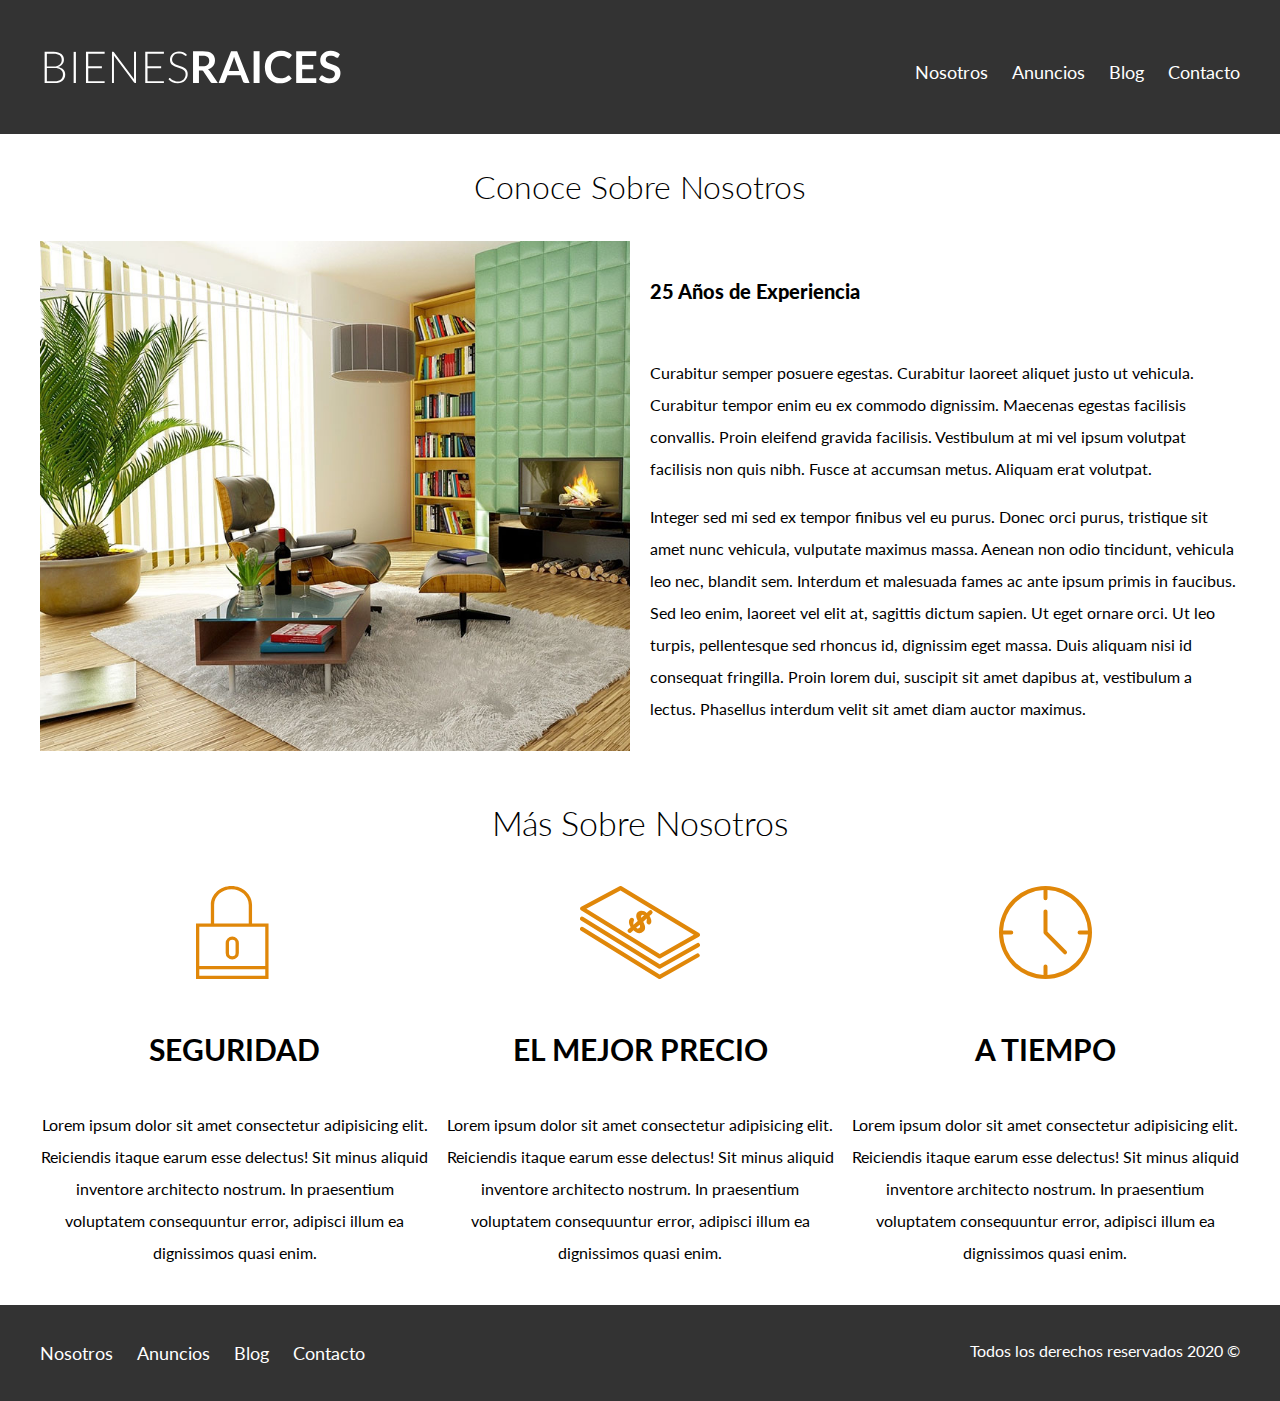
<file: Bienes_Raices/nosotros.html>
<!DOCTYPE html>
<html lang="en">
<head>
	<meta charset="utf-8">
	<meta name="viewport" content="width=device-width, initial-scale=1.0">
	<meta http-equiv="X-UA-Compatible" content="ie=edge">
	<title>Bienes Raices</title>
	<link href="https://fonts.googleapis.com/css2?family=Lato:wght@300;400;700;900&display=swap" rel="stylesheet"> 
	<link rel="stylesheet" href="css/style.css">
	<link rel="stylesheet" href="css/normalize.css">
	
</head>
<body>
	<header class="site-header">
		<div class="contenedor contenido-header">
			<div class="barra">
				<a href="/">
					<img src="img/logo.svg" alt="Logotipo de Bienes Raices">
				</a>
				<nav class="navegacion">
					<a href="nosotros.html">Nosotros</a>
					<a href="anuncios.html">Anuncios</a>
					<a href="blog.html">Blog</a>
					<a href="contacto.html">Contacto</a>
				</nav>
			</div>
		</div>
	</header>
	<main class="contenedor">
        <h1 class="fw-300 centrar-texto">Conoce Sobre Nosotros</h1>

        <div class="contenido-nosotros">
            <div class="imagen">
                <img src="img/nosotros.jpg" alt="Imagen Sobre Nosotros">
            </div>
            <div class="texto-nosotros">
                <blockquote>25 Años de Experiencia</blockquote>
                <p>Curabitur semper posuere egestas. Curabitur laoreet aliquet justo ut vehicula. Curabitur tempor enim eu ex commodo dignissim. Maecenas egestas facilisis convallis. Proin eleifend gravida facilisis. Vestibulum at mi vel ipsum volutpat facilisis non quis nibh. Fusce at accumsan metus. Aliquam erat volutpat.</p>

                <p>Integer sed mi sed ex tempor finibus vel eu purus. Donec orci purus, tristique sit amet nunc vehicula, vulputate maximus massa. Aenean non odio tincidunt, vehicula leo nec, blandit sem. Interdum et malesuada fames ac ante ipsum primis in faucibus. Sed leo enim, laoreet vel elit at, sagittis dictum sapien. Ut eget ornare orci. Ut leo turpis, pellentesque sed rhoncus id, dignissim eget massa. Duis aliquam nisi id consequat fringilla. Proin lorem dui, suscipit sit amet dapibus at, vestibulum a lectus. Phasellus interdum velit sit amet diam auctor maximus.</p>
            </div>
        </div>        
            <section class="contenedor seccion">
                <h2 class="fw-300 centrar-texto">Más Sobre Nosotros</h2>
        
                <div class="iconos-nosotros">
                    <div class="icono">
                        <img src="img/icono1.svg" alt="Ícono Seguridad">
                        <h3>Seguridad</h3>
                        <p>Lorem ipsum dolor sit amet consectetur adipisicing elit. Reiciendis itaque earum esse delectus! Sit minus aliquid inventore architecto nostrum. In praesentium voluptatem consequuntur error, adipisci illum ea dignissimos quasi enim.</p>
                    </div>
        
                    <div class="icono">
                        <img src="img/icono2.svg" alt="Ícono Mejor Precio">
                        <h3>El Mejor Precio</h3>
                        <p>Lorem ipsum dolor sit amet consectetur adipisicing elit. Reiciendis itaque earum esse delectus! Sit minus aliquid inventore architecto nostrum. In praesentium voluptatem consequuntur error, adipisci illum ea dignissimos quasi enim.</p>
                    </div>
        
                    <div class="icono">
                        <img src="img/icono3.svg" alt="Ícono a Tiempo">
                        <h3>A Tiempo</h3>
                        <p>Lorem ipsum dolor sit amet consectetur adipisicing elit. Reiciendis itaque earum esse delectus! Sit minus aliquid inventore architecto nostrum. In praesentium voluptatem consequuntur error, adipisci illum ea dignissimos quasi enim.</p>
                    </div>
                </div>
            </section>
    </main>
	<footer class="site-footer seccion">
		<div class="contenedor contenedor-footer">
			<nav class="navegacion">
				<a href="nosotros.html">Nosotros</a>
				<a href="anuncios.html">Anuncios</a>
				<a href="blog.html">Blog</a>
				<a href="contacto.html">Contacto</a>
			</nav>
			<p class="copyright">Todos los derechos reservados 2020 &copy; </p>
		</div>
	</footer>
</body>
</html>
</file>
<file: styles/styles.css>
* {
    font-family: sans-serif;

    --color_background: pink;
}

.backgrnd {
    display: block;
    background-color: gray;
    /*opacity: 50%;*/
    width: 650px;
    height: 500px;
    padding: 0.5rem 2rem 0.5rem 2rem;
    margin: auto;
    margin-top: 1.5rem;
    text-align: center;
}

ul {
    list-style: none;
}

a {
    text-decoration: none;
    cursor: pointer;
    color: yellow;
}

img {
    margin-top: 1.5rem;
    width: 391px;
    height: 293px;
}

.bodys {
    background-image: url("../assets/img/mountain.jpg");
    background-size: 100%;
}

.back {
    position: fixed;
    background-color: white;
    top: 0;
    bottom: 0;
    left: 0;
    right: 0;
    padding: 0;
    margin: 0;
    animation-name: beat_back;
    animation-duration: 1s;
    animation-iteration-count: infinite;
}
.heart {
    position: absolute;
    margin: auto;
    height: 50px;
    width: 50px;
    top: 0px;
    bottom: 0px;
    left: 0;
    right: 0;
    background-color: var(--color_background, blue);
    transform: rotate(-45deg);
    animation-name: beat;
    animation-duration: 1s;
    animation-iteration-count: infinite;
    border-color: blue;
}

.heart:hover {
    animation-name: heart;
    animation-duration: 1s;
    animation-fill-mode: forwards;
}

.heart::after {
    position: absolute;
    background-color: var(--color_background, blue);
    content: "";
    top: 0;
    left: 25px;
    width: 50px;
    height: 50px;
    border-radius: 50%;
}

.heart::before {
    position: absolute;
    background-color: var(--color_background, blue);
    content: "";
    top: -25px;
    left: 0px;
    width: 50px;
    height: 50px;
    border-radius: 50%;
}

@keyframes heart {
    0% {
        transform: scale(1) rotate(-45deg);
    }
    50% {
        transform: scale(0.6) rotate(-45deg);
    }
    100% {
        top: 75px;
    }
}

@keyframes beat {
    0% {
        transform: scale(1) rotate(-45deg);
    }
    50% {
        transform: scale(0.6) rotate(-45deg);
    }
}

@keyframes beat_back {
    50% {
        background-color: rgb(241, 226, 207);
    }
}

.animation {
    position: absolute;
    margin: auto;
    height: 75px;
    width: 75px;
    top: 100px;
    left: 0;
    right: 0;
    background-color: rgb(80, 214, 181);
    border-radius: 50%;
    animation-name: spin;
    animation-duration: 5s;
    animation-fill-mode: forwards;
    animation-iteration-count: infinite;
}

@keyframes spin {
    0% {
        top: 0;
        left: 0;
        right: 0;
    }
    33% {
        top: 50px;
        left: 125px;
    }
    66% {
        top: 100px;
        right: 125px;
    }
    100% {
        top: 0;
        left: 0;
        right: 0;
    }
}

.boton {
    position: absolute;
    background-color: blueviolet;
    padding: 10px;
    color: white;
}

.boton:hover {
    animation-name: boton;
    animation-duration: 500ms;
    animation-fill-mode: forwards;
}

@keyframes boton {
    100% {
        background-color: red;
    }
}
</file>
<file: Bienes_Raices/css/style.css>
html{
    box-sizing: border-box;
    font-size: 62.5%;
}
*, *:before, *:after {
    box-sizing: inherit;
  }
  
body{
    font-family: 'Lato', sans-serif;
    font-size: 1.6rem;
    line-height: 2;
}

/**Globales**/
img{
    max-width: 100%;
}

.contenedor{
    max-width: 120rem;
    margin: 0 auto;
}

h1{
    font-size: 3.8rem;
}

h2{
    font-size: 3.4rem;
}

h3{
    font-size: 3rem;
}

h4{
    font-size: 2.6rem;
}

/*Utilidades*/
.seccion{
    margin-top: 2rem;
    margin-bottom: 2rem;
}

.fw-300{
    font-weight: 300;
}

.centrar-texto{
    text-align: center;
}

.d-block{
    display: block!important;
}

.contenido-centrado{
    max-width: 800px;
}
/*botones*/
.boton{
    color: #ffffff;
    font-weight: 700;
    text-decoration: none;
    font-size: 1.8rem;
    padding: 1rem 3rem;
    margin-top: 3rem;
    display: inline-block;
    text-align: center;
    border: none;
}

.boton:hover{
    cursor: pointer;
}
.boton-amarillo{
    background-color: #E08709;
}

.boton-verde{
    background-color: #71b100;
}
/*header*/
.site-header{
    background-color: #333333;
    padding: 1rem 0 3rem 0;
}
.site-header.inicio{
    background-image: url(../img/header.jpg);
    background-position: center center;
    background-size: cover;
    height: 100vh;    
    min-height: 60rem;
}

.contenido-header{
    height: 100%;
    display: flex;
    flex-direction: column;
    justify-content: space-between;
}

.contenido-header h1{
    color: white;
    padding-bottom: 2rem;
    max-width: 60rem;
    line-height: 1.8;
}

.barra{
    display: flex;
    justify-content: space-between;
    align-items: center;
    padding-top: 3rem;
}

/*navegacion*/
.navegacion a {
    color: white;
    text-decoration: none;
    font-size: 1.8rem;
    margin-right: 2rem;
}
.navegacion a:hover{
    color: #71b100;
}
.navegacion a:last-of-type{
    margin: 0;
}

/*iconos nosotros*/

.iconos-nosotros{
    display: flex;
    justify-content: space-between;
}

.icono{
    flex-basis: calc(33.3% - 1rem);
    text-align: center;
}

.icono h3{
    text-transform: uppercase;
}

/*anuncios*/
.contenedor-anuncios{
    display: flex;
    justify-content: space-between;
    flex-wrap: wrap;
}

.anuncio{
    flex: 0 0 calc(33.3% - 1rem);
    border: 1px solid #b5b5b5;
    background-color: #f5f5f5;
    margin-bottom: 2rem;
}

.contenido-anuncio{
    padding: 2rem;
}

.contenido-anuncio h3,
.contenido-anuncio p{
    margin: 0;
}

.precio{
    color: #71b100;
    font-weight: 700;
}

.iconos-caracteristicas{
    list-style: none;
    padding: 0;
    display: flex;
    justify-content: space-evenly;
    flex: 1;
    max-width: 500px;
}

.iconos-caracteristicas li{
    display: flex;
}

.iconos-caracteristicas li img{
    margin-right: 2rem;
}

.ver-todas{
    display: flex;
    justify-content: flex-end;
}

/*contacto home*/
.imagen-contacto{
    background-image: url(../img/encuentra.jpg);
    background-position: center center;
    background-size: cover;
    height: 40rem;
    display: flex;
    align-items: center;
}

.contenido-contacto{
    flex: 1;
    color: #ffffff;
}

.contenido-contacto p{
    font-size: 1.8rem;
}

/*seccion inferior*/
.seccion-inferior{
    display: flex;
    justify-content: space-between;
}

.seccion-inferior .blog{
    flex-basis: 60%;
}

.seccion-inferior .testimoniales{
    flex-basis: calc(40% - 2rem);
}

.entrada-blog{
    display: flex;
    justify-content: space-between;
    margin-bottom: 2rem;
}

.entrada-blog:last-of-type{
    margin-bottom: 0;
}

.entrada-blog .imagen{
    flex-basis: 40%;
}

.entrada-blog .texto-entrada{
    flex-basis: calc(60% - 3rem);
}

.texto-entrada h4{
    margin: 0;
    line-height: 1.4;
}

.texto-entrada h4::after{
    content: '';
    display: block;
    width: 15rem;
    height: .5rem;
    background-color: #71b100;
    margin-top: 1rem;
}

.texto-entrada a{
    color: black;
    text-decoration: none;
}

.texto-entrada span{
    color: #E08709;
}

/*testimoniales*/
.testimonial{
    background-color: #71b100;
    font-size: 2.4rem;
    padding: 2rem;
    color: #ffffff;
    border-radius: 2rem;
}

.testimonial p{
    text-align: right;
}

.testimonial blockquote::before{
    content: '';
    background-image: url(../img/comilla.svg);
    width: 4rem;
    height: 4rem;
    position: absolute;
    left: -2rem;
}

.testimonial blockquote{
    position: relative;
    padding-left: 5rem;
    font-weight: 300;
}

/*footer*/
.site-footer{
    background-color: #333333;
    margin: 0;
}

.contenedor-footer{
    padding: 3rem 0;
    display: flex;
    justify-content: space-between;
}
.copyright{
    margin: 0;
    color: #ffffff;
}

/**INTERNAS**/
/**Nosotros**/
.contenido-nosotros{
    display: grid;
    grid-template-columns: repeat(2, 1fr);
    grid-column-gap: 2rem;
}

.texto-nosotros blockquote{
    font-weight: 900;
    font-size: 2rem;
    margin: 0;
    padding: 3rem 0;
}

/**Anuncio**/
.resumen-propiedad{
    display: flex;
    justify-content: space-between;
    align-items: center;
}

/**Contacto**/
.contacto p{
    font-size: 1.6rem;    
    color: #4f4f4f;
    margin: 2rem 0 0 0;
}

legend{
    font-size: 2rem;
    color:#333333;
}

label{
    font-weight: 700;
    text-transform: uppercase;
    display: block;
    
}

input:not([type="submit"]),
textarea,
select{
    padding: 1rem;
    display: block;
    width: 100%;
    background-color: #e1e1e1;
    margin-bottom: 2rem;
    border: none;
    border-radius: 1rem;
}

input[type="radio"]{
    width: auto;
    margin: 0;
}

select{
    -webkit-appearance: none;
    appearance: none;
}

textarea{
    height: 20rem;
}

.forma-contacto{
    max-width: 30rem;
    display: flex;
    justify-content: space-between;
    align-items: center;
}
</file>
